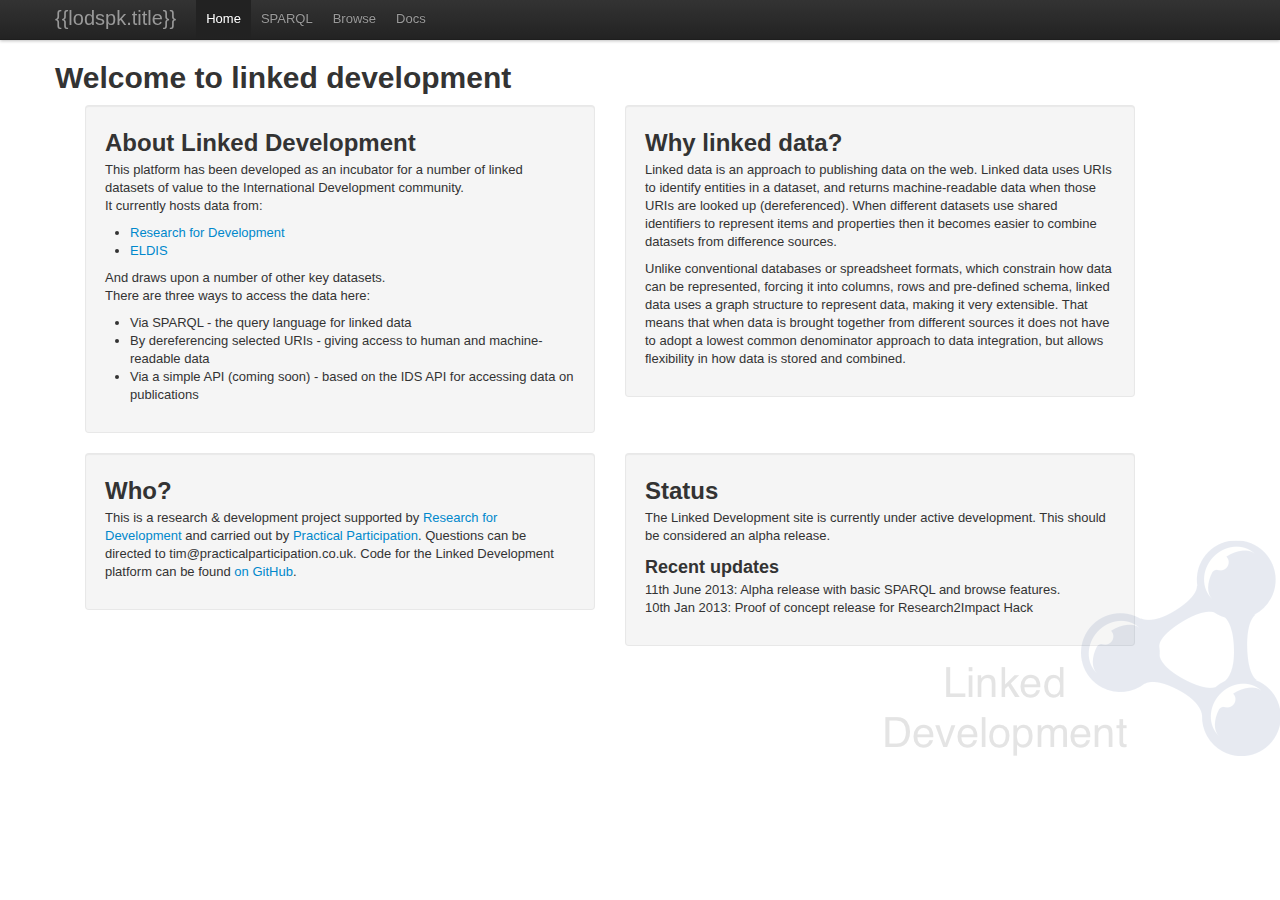
<file: static/index.html>
<!DOCTYPE html>
<html lang="en">
  <head>
    <meta charset="utf-8">
    <title>Linked Development</title>
    <meta name="viewport" content="width=device-width, initial-scale=1.0">
    <meta name="description" content="">
    <meta name="author" content="">
    <link href="css/bootstrap.min.css" rel="stylesheet" type="text/css" media="screen" />
    <style>
      body {
        padding-top: 60px; /* 60px to make the container go all the way to the bottom of the topbar */
      }
      .wait{
        background-image:url('img/wait.gif');
        background-repeat:no-repeat;
        padding-right:20px;
        background-position: right;
      }
    </style>
    <link href="css/bootstrap-responsive.min.css" rel="stylesheet" type="text/css" media="screen" />
    <script type="text/javascript" src="js/jquery.js"></script>
    <script type="text/javascript" src="js/bootstrap.min.js"></script>
    <script type="text/javascript" src="js/bootstrap-typeahead.js"></script>
    <script type="text/javascript">
    $(document).ready(function(){
        $('.typeahead').typeahead({
            source: function (typeahead, query) {
              $('.typeahead').addClass('wait');[]
              return $.get('search/'+encodeURIComponent(query), { }, function (data) {
                  $('.typeahead').removeClass('wait');[]
                  return typeahead.process(data);
              }, 'json');
            },
            onselect: function (obj) {
              $('.typeahead').attr('disabled', true);
              window.location = obj.uri;
            }
        });
    });
    </script>
  </head>
  <body>
 <div class="navbar navbar-fixed-top">
      <div class="navbar-inner">
        <div class="container">
          <a class="btn btn-navbar" data-toggle="collapse" data-target=".nav-collapse">
            <span class="icon-bar"></span>
            <span class="icon-bar"></span>
            <span class="icon-bar"></span>
          </a>
          <a class="brand" href="#">{{lodspk.title}}</a>
             <div class="nav-collapse">
               <ul class="nav">
                 <li class="active"><a href="/">Home</a></li>
                 <li><a href="/snorql/">SPARQL</a></li>
                 <li><a href="/browse.html">Browse</a></li>
                <li><a href="/about.html">Docs</a></li>
               </ul>
             </div><!--/.nav-collapse -->
        </div>
      </div>
    </div>

    <div class="container">
      <img src="img/linked_development_logotype.png" style="opacity: 0.1; position: absolute; right:0px; top:60%"/>
      <h1>Welcome to linked development</h1>
      <p></p>
      <div class="span5 well">
      <h2>About Linked Development</h2>
      This platform has been developed as an incubator for a number of linked datasets of value to the International Development community.
      <p>
      It currently hosts data from:
      <ul>
       <li><a href="http://r4d.dfid.gov.uk" target="_blank">Research for Development</a></li>
       <li><a href="http://www.eldis.org" target="_blank">ELDIS</a></li>
      </ul>
      And draws upon a number of other key datasets.
      <p>
      There are three ways to access the data here:
      <ul>
          <li>Via SPARQL - the query language for linked data</li>
          <li>By dereferencing selected URIs - giving access to human and machine-readable data</li>
          <li>Via a simple API (coming soon) - based on the IDS API for accessing data on publications</li>
     </ul>
      </div>
      
      <div class="span5 well">
        <h2>Why linked data?</h2>
        <p>
        Linked data is an approach to publishing data on the web. Linked data uses URIs to identify entities in a dataset, and returns machine-readable data when those URIs are looked up (dereferenced). When different datasets use shared identifiers to represent items and properties then it becomes easier to combine datasets from difference sources. 
        </p><p>
        Unlike conventional databases or spreadsheet formats, which constrain how data can be represented, forcing it into columns, rows and pre-defined schema, linked data uses a graph structure to represent data, making it very extensible. That means that when data is brought together from different sources it does not have to adopt a lowest common denominator approach to data integration, but allows flexibility in how data is stored and combined. 
        </p>
     </div>

     <br clear="all"/>     
     <div class="span5 well">
       <h2>Who?</h2>
       <p>
           This is a research &amp; development project supported by <a href="http://r4d.dfid.gov.uk" target="_blank">Research for Development</a> and carried out by <a href="http://www.practicalparticipation.co.uk">Practical Participation</a>. 
           Questions can be directed to tim@practicalparticipation.co.uk. Code for the Linked Development platform can be found <a href="https://github.com/neontribe/Linked_Development/">on GitHub</a>.
       </p>
     </div>
     
     <div class="span5 well">
         <h2>Status</h2>
         <p>
         The Linked Development site is currently under active development. This should be considered an alpha release.
         </p>
         <h3>Recent updates</h3>
         <p>
            11th June 2013: Alpha release with basic SPARQL and browse features. <br/>
            10th Jan 2013: Proof of concept release for Research2Impact Hack<br/>
         </p>
     </div>
        
        
    </div>
  </body>
</html>
</file>
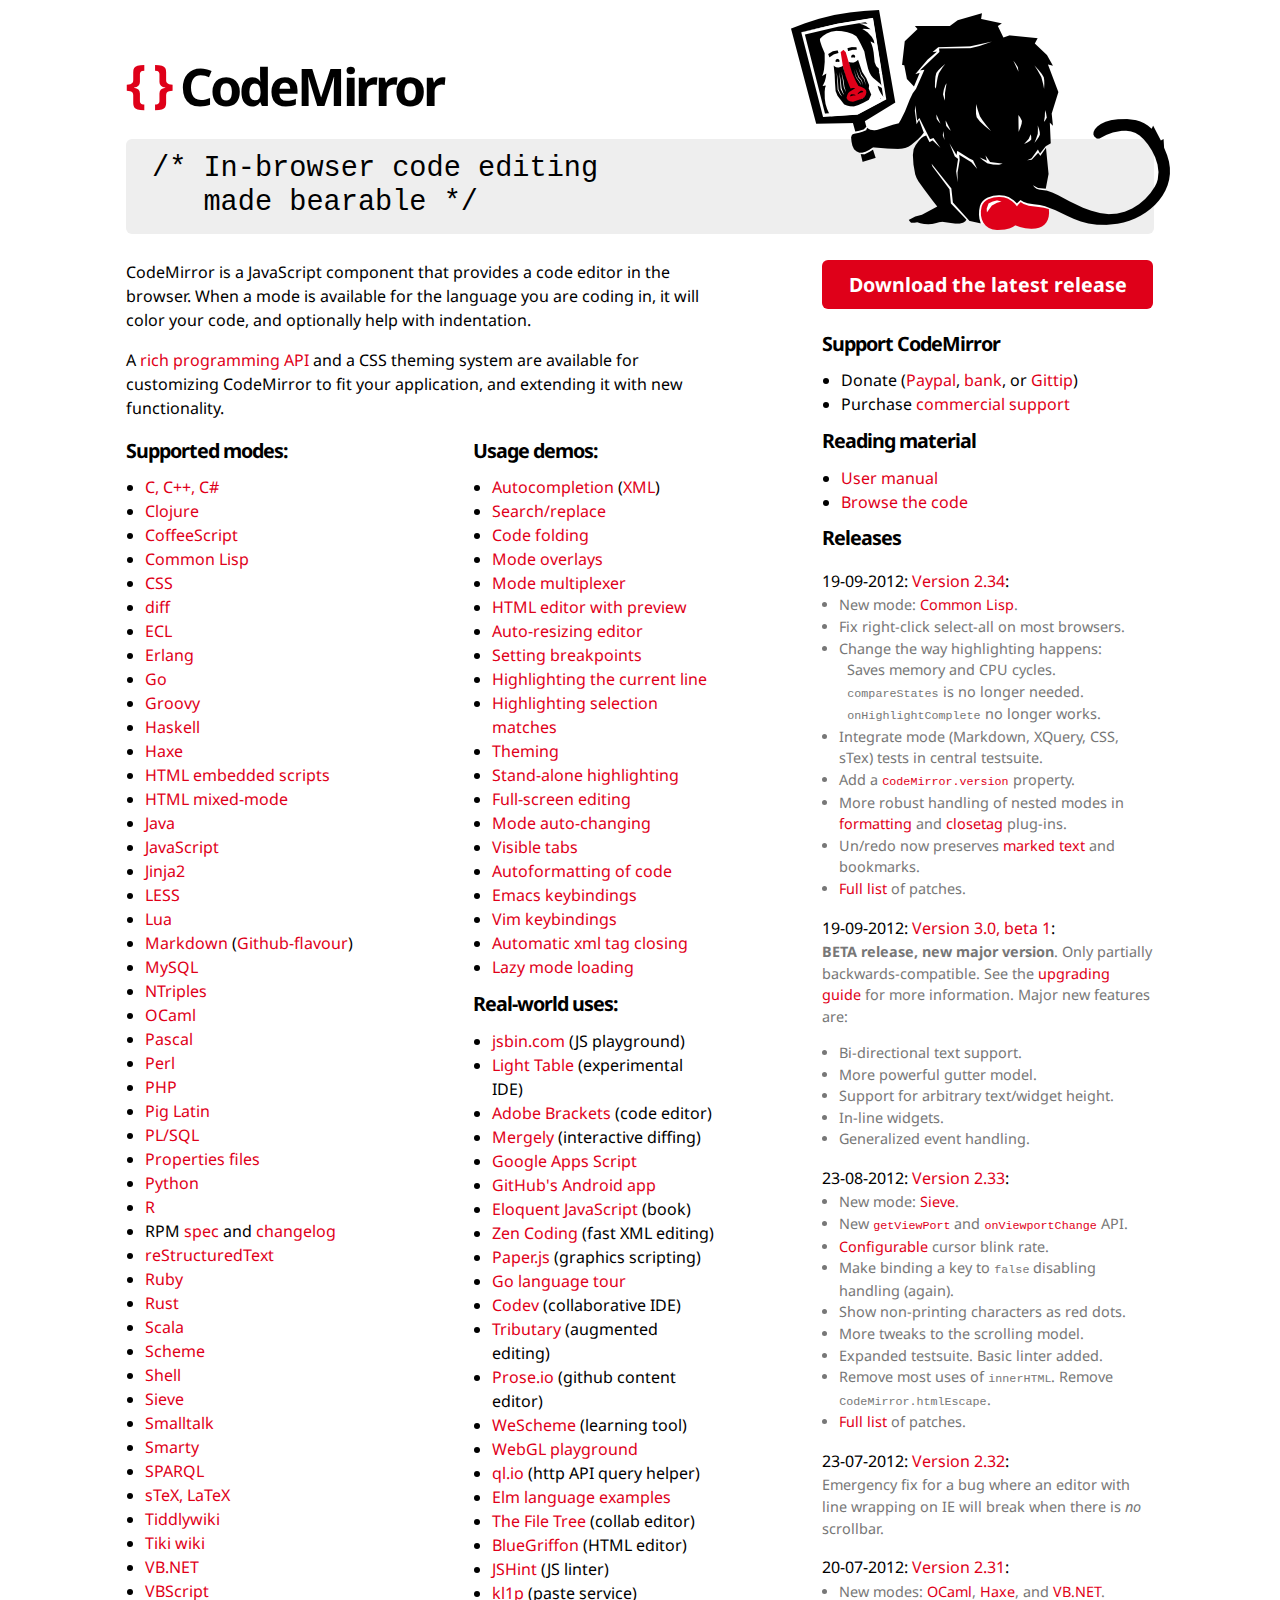
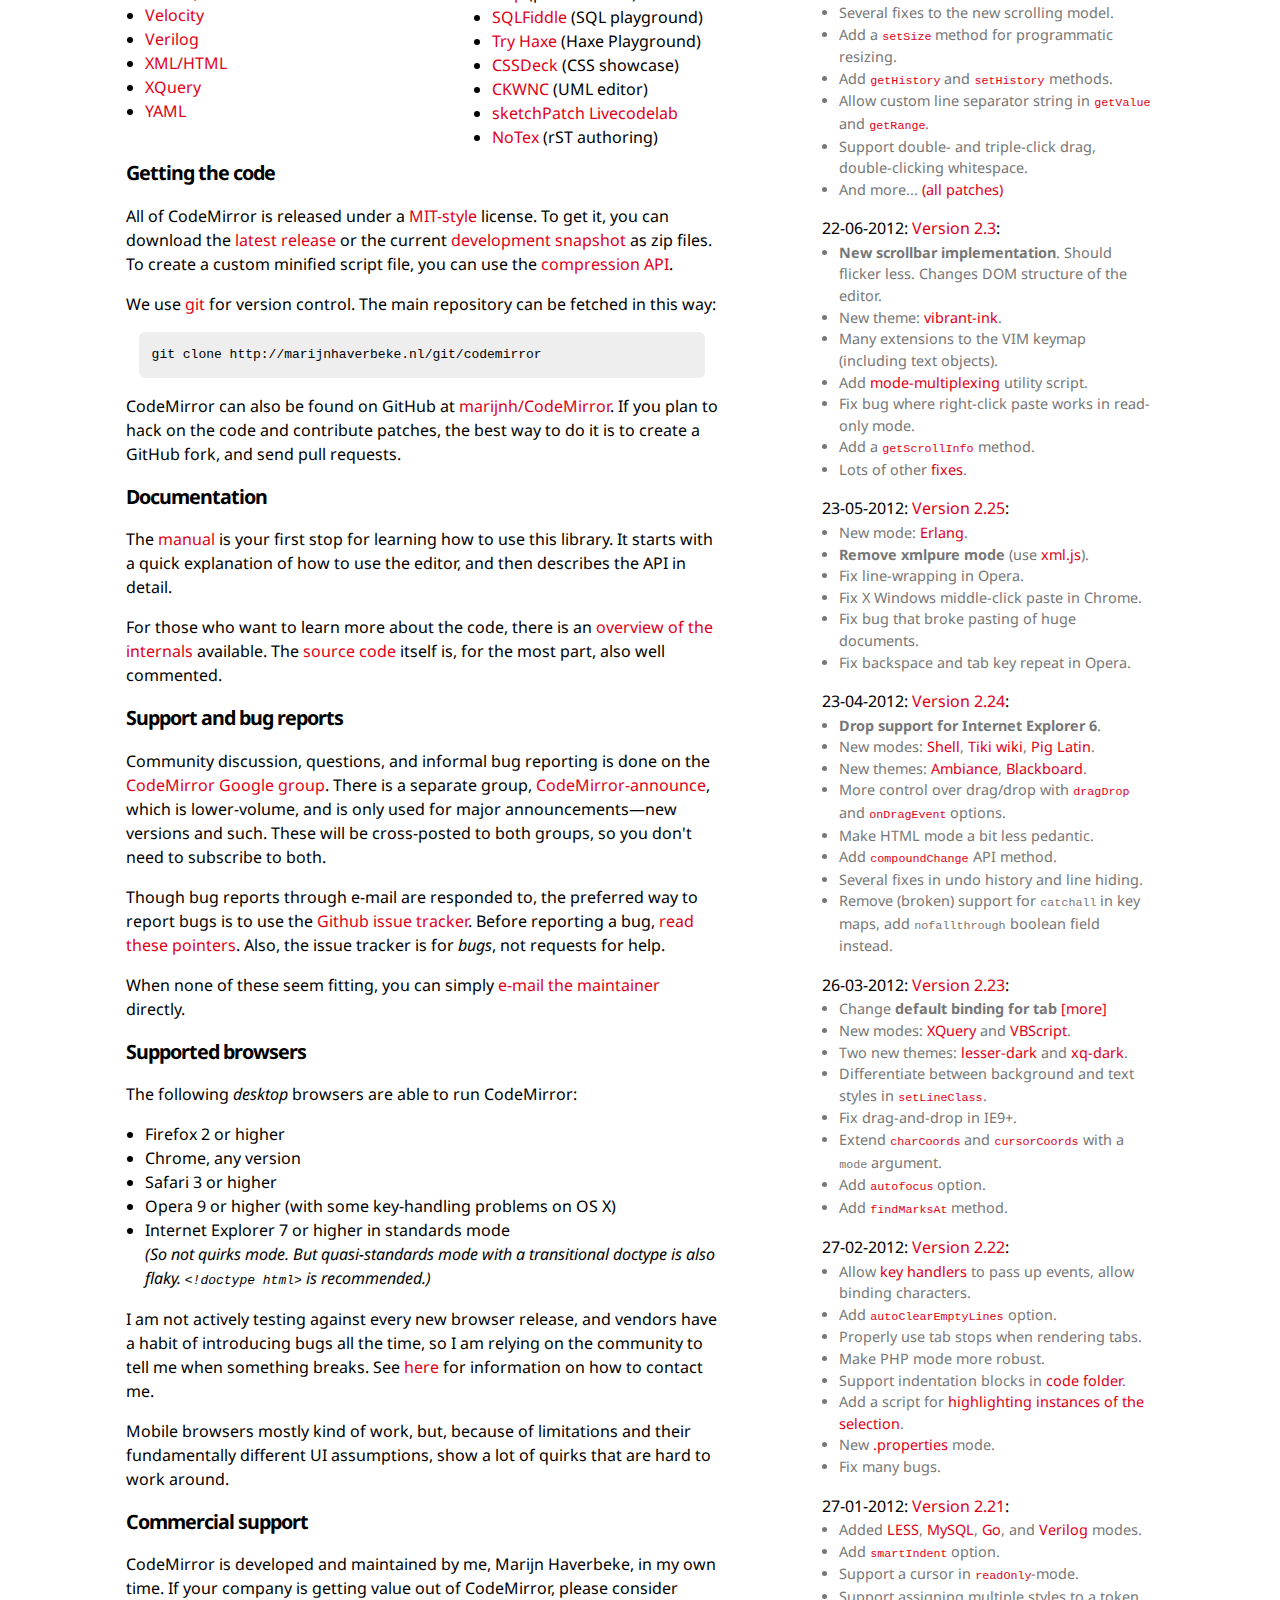
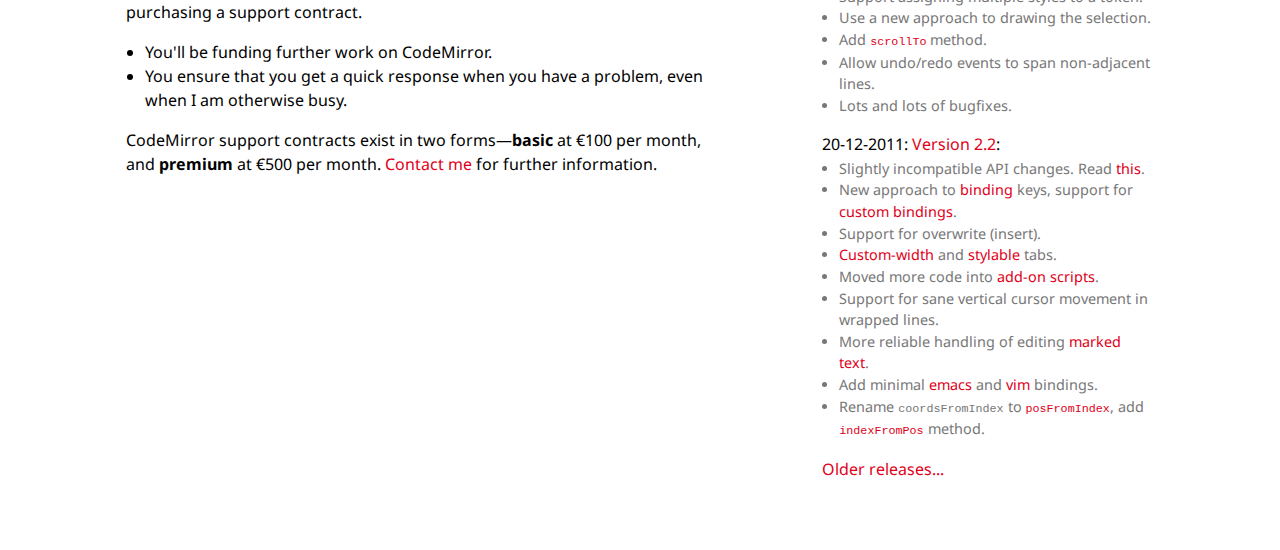
<file: static/admin/codemirror/index.html>
<!doctype html>
<html>
  <head>
    <meta charset="utf-8"/>
    <title>CodeMirror</title>
    <link rel="stylesheet" type="text/css" href="http://fonts.googleapis.com/css?family=Droid+Sans|Droid+Sans:bold"/>
    <link rel="stylesheet" type="text/css" href="doc/docs.css"/>
    <link rel="alternate" href="http://twitter.com/statuses/user_timeline/242283288.rss" type="application/rss+xml"/>
  </head>
  <body>

<h1><span class="logo-braces">{ }</span> <a href="http://codemirror.net/">CodeMirror</a></h1>

<div class="grey">
<img src="doc/baboon.png" class="logo" alt="logo"/>
<pre>
/* In-browser code editing
   made bearable */
</pre>
</div>

<div class="clear"><div class="left blk">

  <p style="margin-top: 0">CodeMirror is a JavaScript component that
  provides a code editor in the browser. When a mode is available for
  the language you are coding in, it will color your code, and
  optionally help with indentation.</p>

  <p>A <a href="doc/manual.html">rich programming API</a> and a CSS
  theming system are available for customizing CodeMirror to fit your
  application, and extending it with new functionality.</p>

  <div class="clear"><div class="left1 blk">

    <h2 style="margin-top: 0">Supported modes:</h2>

    <ul>
      <li><a href="mode/clike/index.html">C, C++, C#</a></li>
      <li><a href="mode/clojure/index.html">Clojure</a></li>
      <li><a href="mode/coffeescript/index.html">CoffeeScript</a></li>
      <li><a href="mode/commonlisp/index.html">Common Lisp</a></li>
      <li><a href="mode/css/index.html">CSS</a></li>
      <li><a href="mode/diff/index.html">diff</a></li>
      <li><a href="mode/ecl/index.html">ECL</a></li>
      <li><a href="mode/erlang/index.html">Erlang</a></li>
      <li><a href="mode/go/index.html">Go</a></li>
      <li><a href="mode/groovy/index.html">Groovy</a></li>
      <li><a href="mode/haskell/index.html">Haskell</a></li>
      <li><a href="mode/haxe/index.html">Haxe</a></li>
      <li><a href="mode/htmlembedded/index.html">HTML embedded scripts</a></li>
      <li><a href="mode/htmlmixed/index.html">HTML mixed-mode</a></li>
      <li><a href="mode/clike/index.html">Java</a></li>
      <li><a href="mode/javascript/index.html">JavaScript</a></li>
      <li><a href="mode/jinja2/index.html">Jinja2</a></li>
      <li><a href="mode/less/index.html">LESS</a></li>
      <li><a href="mode/lua/index.html">Lua</a></li>
      <li><a href="mode/markdown/index.html">Markdown</a> (<a href="mode/gfm/index.html">Github-flavour</a>)</li>
      <li><a href="mode/mysql/index.html">MySQL</a></li>
      <li><a href="mode/ntriples/index.html">NTriples</a></li>
      <li><a href="mode/ocaml/index.html">OCaml</a></li>
      <li><a href="mode/pascal/index.html">Pascal</a></li>
      <li><a href="mode/perl/index.html">Perl</a></li>
      <li><a href="mode/php/index.html">PHP</a></li>
      <li><a href="mode/pig/index.html">Pig Latin</a></li>
      <li><a href="mode/plsql/index.html">PL/SQL</a></li>
      <li><a href="mode/properties/index.html">Properties files</a></li>
      <li><a href="mode/python/index.html">Python</a></li>
      <li><a href="mode/r/index.html">R</a></li>
      <li>RPM <a href="mode/rpm/spec/index.html">spec</a> and <a href="mode/rpm/changes/index.html">changelog</a></li>
      <li><a href="mode/rst/index.html">reStructuredText</a></li>
      <li><a href="mode/ruby/index.html">Ruby</a></li>
      <li><a href="mode/rust/index.html">Rust</a></li>
      <li><a href="mode/clike/scala.html">Scala</a></li>
      <li><a href="mode/scheme/index.html">Scheme</a></li>
      <li><a href="mode/shell/index.html">Shell</a></li>
      <li><a href="mode/sieve/index.html">Sieve</a></li>
      <li><a href="mode/smalltalk/index.html">Smalltalk</a></li>
      <li><a href="mode/smarty/index.html">Smarty</a></li>
      <li><a href="mode/sparql/index.html">SPARQL</a></li>
      <li><a href="mode/stex/index.html">sTeX, LaTeX</a></li>
      <li><a href="mode/tiddlywiki/index.html">Tiddlywiki</a></li>
      <li><a href="mode/tiki/index.html">Tiki wiki</a></li>
      <li><a href="mode/vb/index.html">VB.NET</a></li>
      <li><a href="mode/vbscript/index.html">VBScript</a></li>
      <li><a href="mode/velocity/index.html">Velocity</a></li>
      <li><a href="mode/verilog/index.html">Verilog</a></li>
      <li><a href="mode/xml/index.html">XML/HTML</a></li>
      <li><a href="mode/xquery/index.html">XQuery</a></li>
      <li><a href="mode/yaml/index.html">YAML</a></li>
    </ul>

  </div><div class="left2 blk">

    <h2 style="margin-top: 0">Usage demos:</h2>

    <ul>
      <li><a href="demo/complete.html">Autocompletion</a> (<a href="demo/xmlcomplete.html">XML</a>)</li>
      <li><a href="demo/search.html">Search/replace</a></li>
      <li><a href="demo/folding.html">Code folding</a></li>
      <li><a href="demo/mustache.html">Mode overlays</a></li>
      <li><a href="demo/multiplex.html">Mode multiplexer</a></li>
      <li><a href="demo/preview.html">HTML editor with preview</a></li>
      <li><a href="demo/resize.html">Auto-resizing editor</a></li>
      <li><a href="demo/marker.html">Setting breakpoints</a></li>
      <li><a href="demo/activeline.html">Highlighting the current line</a></li>
      <li><a href="demo/matchhighlighter.html">Highlighting selection matches</a></li>
      <li><a href="demo/theme.html">Theming</a></li>
      <li><a href="demo/runmode.html">Stand-alone highlighting</a></li>
      <li><a href="demo/fullscreen.html">Full-screen editing</a></li>
      <li><a href="demo/changemode.html">Mode auto-changing</a></li>
      <li><a href="demo/visibletabs.html">Visible tabs</a></li>
      <li><a href="demo/formatting.html">Autoformatting of code</a></li>
      <li><a href="demo/emacs.html">Emacs keybindings</a></li>
      <li><a href="demo/vim.html">Vim keybindings</a></li>
      <li><a href="demo/closetag.html">Automatic xml tag closing</a></li>
      <li><a href="demo/loadmode.html">Lazy mode loading</a></li>
    </ul>

    <h2>Real-world uses:</h2>

    <ul>
      <li><a href="http://jsbin.com">jsbin.com</a> (JS playground)</li>
      <li><a href="http://www.chris-granger.com/2012/04/12/light-table---a-new-ide-concept/">Light Table</a> (experimental IDE)</li>
      <li><a href="http://brackets.io">Adobe Brackets</a> (code editor)</li>
      <li><a href="http://www.mergely.com/">Mergely</a> (interactive diffing)</li>
      <li><a href="https://script.google.com/">Google Apps Script</a></li>
      <li><a href="https://github.com/github/android">GitHub's Android app</a></li>
      <li><a href="http://eloquentjavascript.net/chapter1.html">Eloquent JavaScript</a> (book)</li>
      <li><a href="http://media.chikuyonok.ru/codemirror2/">Zen Coding</a> (fast XML editing)</li>
      <li><a href="http://paperjs.org/">Paper.js</a> (graphics scripting)</li>
      <li><a href="http://tour.golang.org">Go language tour</a></li>
      <li><a href="http://codev.it/">Codev</a> (collaborative IDE)</li>
      <li><a href="http://enjalot.com/tributary/2636296/sinwaves.js">Tributary</a> (augmented editing)</li>
      <li><a href="http://prose.io/">Prose.io</a> (github content editor)</li>
      <li><a href="http://www.wescheme.org/">WeScheme</a> (learning tool)</li>
      <li><a href="http://webglplayground.net/">WebGL playground</a></li>
      <li><a href="http://ql.io/">ql.io</a> (http API query helper)</li>
      <li><a href="http://elm-lang.org/Examples.elm">Elm language examples</a></li>
      <li><a href="https://thefiletree.com">The File Tree</a> (collab editor)</li>
      <li><a href="http://bluegriffon.org/">BlueGriffon</a> (HTML editor)</li>
      <li><a href="http://www.jshint.com/">JSHint</a> (JS linter)</li>
      <li><a href="http://kl1p.com/cmtest/1">kl1p</a> (paste service)</li>
      <li><a href="http://sqlfiddle.com">SQLFiddle</a> (SQL playground)</li>
      <li><a href="http://try.haxe.org">Try Haxe</a> (Haxe Playground) </li>
      <li><a href="http://cssdeck.com/">CSSDeck</a> (CSS showcase)</li>
      <li><a href="http://www.ckwnc.com/">CKWNC</a> (UML editor)</li>
      <li><a href="http://www.sketchpatch.net/labs/livecodelabIntro.html">sketchPatch Livecodelab</a></li>
      <li><a href="https://notex.ch">NoTex</a> (rST authoring)</li>
    </ul>

  </div></div>

  <h2 id="code">Getting the code</h2>

  <p>All of CodeMirror is released under a <a
  href="LICENSE">MIT-style</a> license. To get it, you can download
  the <a href="http://codemirror.net/codemirror.zip">latest
  release</a> or the current <a
  href="http://codemirror.net/codemirror-latest.zip">development
  snapshot</a> as zip files. To create a custom minified script file,
  you can use the <a href="doc/compress.html">compression API</a>.</p>

  <p>We use <a href="http://git-scm.com/">git</a> for version control.
  The main repository can be fetched in this way:</p>

  <pre class="code">git clone http://marijnhaverbeke.nl/git/codemirror</pre>

  <p>CodeMirror can also be found on GitHub at <a
  href="http://github.com/marijnh/CodeMirror">marijnh/CodeMirror</a>.
  If you plan to hack on the code and contribute patches, the best way
  to do it is to create a GitHub fork, and send pull requests.</p>

  <h2 id="documention">Documentation</h2>

  <p>The <a href="doc/manual.html">manual</a> is your first stop for
  learning how to use this library. It starts with a quick explanation
  of how to use the editor, and then describes the API in detail.</p>

  <p>For those who want to learn more about the code, there is
  an <a href="doc/internals.html">overview of the internals</a> available.
  The <a href="http://github.com/marijnh/CodeMirror">source code</a>
  itself is, for the most part, also well commented.</p>

  <h2 id="support">Support and bug reports</h2>

  <p>Community discussion, questions, and informal bug reporting is
  done on
  the <a href="http://groups.google.com/group/codemirror">CodeMirror
  Google group</a>. There is a separate
  group, <a href="http://groups.google.com/group/codemirror-announce">CodeMirror-announce</a>,
  which is lower-volume, and is only used for major announcements—new
  versions and such. These will be cross-posted to both groups, so you
  don't need to subscribe to both.</p>

  <p>Though bug reports through e-mail are responded to, the preferred
  way to report bugs is to use
  the <a href="http://github.com/marijnh/CodeMirror/issues">Github
  issue tracker</a>. Before reporting a
  bug, <a href="doc/reporting.html">read these pointers</a>. Also,
  the issue tracker is for <em>bugs</em>, not requests for help.</p>

  <p>When none of these seem fitting, you can
  simply <a href="mailto:marijnh@gmail.com">e-mail the maintainer</a>
  directly.</p>

  <h2 id="supported">Supported browsers</h2>

  <p>The following <em>desktop</em> browsers are able to run CodeMirror:</p>

  <ul>
    <li>Firefox 2 or higher</li>
    <li>Chrome, any version</li>
    <li>Safari 3 or higher</li>
    <li>Opera 9 or higher (with some key-handling problems on OS X)</li>
    <li>Internet Explorer 7 or higher in standards mode<br>
      <em>(So not quirks mode. But quasi-standards mode with a
      transitional doctype is also flaky. <code>&lt;!doctype
      html></code> is recommended.)</em></li>
  </ul>

  <p>I am not actively testing against every new browser release, and
  vendors have a habit of introducing bugs all the time, so I am
  relying on the community to tell me when something breaks.
  See <a href="#support">here</a> for information on how to contact
  me.</p>

  <p>Mobile browsers mostly kind of work, but, because of limitations
  and their fundamentally different UI assumptions, show a lot of
  quirks that are hard to work around.</p>

  <h2 id="commercial">Commercial support</h2>

  <p>CodeMirror is developed and maintained by me, Marijn Haverbeke,
  in my own time. If your company is getting value out of CodeMirror,
  please consider purchasing a support contract.</p>

  <ul>
    <li>You'll be funding further work on CodeMirror.</li>
    <li>You ensure that you get a quick response when you have a
    problem, even when I am otherwise busy.</li>
  </ul>

  <p>CodeMirror support contracts exist in two
  forms—<strong>basic</strong> at €100 per month,
  and <strong>premium</strong> at €500 per
  month. <a href="mailto:marijnh@gmail.com">Contact me</a> for further
  information.</p>

</div>

<div class="right blk">

  <a href="http://codemirror.net/codemirror.zip" class="download">Download the latest release</a>

  <h2>Support CodeMirror</h2>

  <ul>
    <li>Donate
    (<span onclick="document.getElementById('paypal').submit();"
    class="quasilink">Paypal</span>,
    <span onclick="document.getElementById('bankinfo').style.display = 'block';"
           class="quasilink">bank</span>, or
    <a href="https://www.gittip.com/marijnh">Gittip</a>)</li>
    <li>Purchase <a href="#commercial">commercial support</a></li>
  </ul>

  <p id="bankinfo" style="display: none;">
    Bank: <i>Rabobank</i><br/>
    Country: <i>Netherlands</i><br/>
    SWIFT: <i>RABONL2U</i><br/>
    Account: <i>147850770</i><br/>
    Name: <i>Marijn Haverbeke</i><br/>
    IBAN: <i>NL26 RABO 0147 8507 70</i>
  </p>

  <h2>Reading material</h2>

  <ul>
    <li><a href="doc/manual.html">User manual</a></li>
    <li><a href="http://github.com/marijnh/CodeMirror">Browse the code</a></li>
  </ul>

  <h2 id=releases>Releases</h2>

  <p class="rel">19-09-2012: <a href="http://codemirror.net/codemirror-2.34.zip">Version 2.34</a>:</p>

  <ul class="rel-note">
    <li>New mode: <a href="mode/commonlisp/index.html">Common Lisp</a>.</li>
    <li>Fix right-click select-all on most browsers.</li>
    <li>Change the way highlighting happens:<br>&nbsp; Saves memory and CPU cycles.<br>&nbsp; <code>compareStates</code> is no longer needed.<br>&nbsp; <code>onHighlightComplete</code> no longer works.</li>
    <li>Integrate mode (Markdown, XQuery, CSS, sTex) tests in central testsuite.</li>
    <li>Add a <a href="doc/manual.html#version"><code>CodeMirror.version</code></a> property.</li>
    <li>More robust handling of nested modes in <a href="demo/formatting.html">formatting</a> and <a href="demo/closetag.html">closetag</a> plug-ins.</li>
    <li>Un/redo now preserves <a href="doc/manual.html#markText">marked text</a> and bookmarks.</li>
    <li><a href="https://github.com/marijnh/CodeMirror/compare/v2.33...v2.34">Full list</a> of patches.</li>
  </ul>

  <p class="rel">19-09-2012: <a href="http://codemirror.net/codemirror-3.0beta1.zip">Version 3.0, beta 1</a>:</p>

  <p class="rel-note"><strong>BETA release, new major version</strong>. Only partially
  backwards-compatible. See
  the <a href="http://codemirror.net/3/doc/upgrade_v3.html">upgrading
  guide</a> for more information. Major new features are:</p>

  <ul class="rel-note">
    <li>Bi-directional text support.</li>
    <li>More powerful gutter model.</li>
    <li>Support for arbitrary text/widget height.</li>
    <li>In-line widgets.</li>
    <li>Generalized event handling.</li>
  </ul>

  <p class="rel">23-08-2012: <a href="http://codemirror.net/codemirror-2.33.zip">Version 2.33</a>:</p>

  <ul class="rel-note">
    <li>New mode: <a href="mode/sieve/index.html">Sieve</a>.</li>
    <li>New <a href="doc/manual.html#getViewport"><code>getViewPort</code></a> and <a href="doc/manual.html#option_onViewportChange"><code>onViewportChange</code></a> API.</li>
    <li><a href="doc/manual.html#option_cursorBlinkRate">Configurable</a> cursor blink rate.</li>
    <li>Make binding a key to <code>false</code> disabling handling (again).</li>
    <li>Show non-printing characters as red dots.</li>
    <li>More tweaks to the scrolling model.</li>
    <li>Expanded testsuite. Basic linter added.</li>
    <li>Remove most uses of <code>innerHTML</code>. Remove <code>CodeMirror.htmlEscape</code>.</li>
    <li><a href="https://github.com/marijnh/CodeMirror/compare/v2.32...v2.33">Full list</a> of patches.</li>
  </ul>

  <p class="rel">23-07-2012: <a href="http://codemirror.net/codemirror-2.32.zip">Version 2.32</a>:</p>

  <p class="rel-note">Emergency fix for a bug where an editor with
  line wrapping on IE will break when there is <em>no</em>
  scrollbar.</p>

  <p class="rel">20-07-2012: <a href="http://codemirror.net/codemirror-2.31.zip">Version 2.31</a>:</p>

  <ul class="rel-note">
    <li>New modes: <a href="mode/ocaml/index.html">OCaml</a>, <a href="mode/haxe/index.html">Haxe</a>, and <a href="mode/vb/index.html">VB.NET</a>.</li>
    <li>Several fixes to the new scrolling model.</li>
    <li>Add a <a href="doc/manual.html#setSize"><code>setSize</code></a> method for programmatic resizing.</li>
    <li>Add <a href="doc/manual.html#getHistory"><code>getHistory</code></a> and <a href="doc/manual.html#setHistory"><code>setHistory</code></a> methods.</li>
    <li>Allow custom line separator string in <a href="doc/manual.html#getValue"><code>getValue</code></a> and <a href="doc/manual.html#getRange"><code>getRange</code></a>.</li>
    <li>Support double- and triple-click drag, double-clicking whitespace.</li>
    <li>And more... <a href="https://github.com/marijnh/CodeMirror/compare/v2.3...v2.31">(all patches)</a></li>
  </ul>

  <p class="rel">22-06-2012: <a href="http://codemirror.net/codemirror-2.3.zip">Version 2.3</a>:</p>

  <ul class="rel-note">
    <li><strong>New scrollbar implementation</strong>. Should flicker less. Changes DOM structure of the editor.</li>
    <li>New theme: <a href="demo/theme.html?vibrant-ink">vibrant-ink</a>.</li>
    <li>Many extensions to the VIM keymap (including text objects).</li>
    <li>Add <a href="demo/multiplex.html">mode-multiplexing</a> utility script.</li>
    <li>Fix bug where right-click paste works in read-only mode.</li>
    <li>Add a <a href="doc/manual.html#getScrollInfo"><code>getScrollInfo</code></a> method.</li>
    <li>Lots of other <a href="https://github.com/marijnh/CodeMirror/compare/v2.25...v2.3">fixes</a>.</li>
  </ul>

  <p class="rel">23-05-2012: <a href="http://codemirror.net/codemirror-2.25.zip">Version 2.25</a>:</p>

  <ul class="rel-note">
    <li>New mode: <a href="mode/erlang/index.html">Erlang</a>.</li>
    <li><strong>Remove xmlpure mode</strong> (use <a href="mode/xml/index.html">xml.js</a>).</li>
    <li>Fix line-wrapping in Opera.</li>
    <li>Fix X Windows middle-click paste in Chrome.</li>
    <li>Fix bug that broke pasting of huge documents.</li>
    <li>Fix backspace and tab key repeat in Opera.</li>
  </ul>

  <p class="rel">23-04-2012: <a href="http://codemirror.net/codemirror-2.24.zip">Version 2.24</a>:</p>

  <ul class="rel-note">
    <li><strong>Drop support for Internet Explorer 6</strong>.</li>
    <li>New
    modes: <a href="mode/shell/index.html">Shell</a>, <a href="mode/tiki/index.html">Tiki
    wiki</a>, <a href="mode/pig/index.html">Pig Latin</a>.</li>
    <li>New themes: <a href="demo/theme.html?ambiance">Ambiance</a>, <a href="demo/theme.html?blackboard">Blackboard</a>.</li>
    <li>More control over drag/drop
    with <a href="doc/manual.html#option_dragDrop"><code>dragDrop</code></a>
    and <a href="doc/manual.html#option_onDragEvent"><code>onDragEvent</code></a>
    options.</li>
    <li>Make HTML mode a bit less pedantic.</li>
    <li>Add <a href="doc/manual.html#compoundChange"><code>compoundChange</code></a> API method.</li>
    <li>Several fixes in undo history and line hiding.</li>
    <li>Remove (broken) support for <code>catchall</code> in key maps,
    add <code>nofallthrough</code> boolean field instead.</li>
  </ul>

  <p class="rel">26-03-2012: <a href="http://codemirror.net/codemirror-2.23.zip">Version 2.23</a>:</p>

  <ul class="rel-note">
    <li>Change <strong>default binding for tab</strong> <a href="javascript:void(document.getElementById('tabbinding').style.display='')">[more]</a>
      <div style="display: none" id=tabbinding>
        Starting in 2.23, these bindings are default:
        <ul><li>Tab: Insert tab character</li>
          <li>Shift-tab: Reset line indentation to default</li>
          <li>Ctrl/Cmd-[: Reduce line indentation (old tab behaviour)</li>
          <li>Ctrl/Cmd-]: Increase line indentation (old shift-tab behaviour)</li>
        </ul>
      </div>
    </li>
    <li>New modes: <a href="mode/xquery/index.html">XQuery</a> and <a href="mode/vbscript/index.html">VBScript</a>.</li>
    <li>Two new themes: <a href="mode/less/index.html">lesser-dark</a> and <a href="mode/xquery/index.html">xq-dark</a>.</li>
    <li>Differentiate between background and text styles in <a href="doc/manual.html#setLineClass"><code>setLineClass</code></a>.</li>
    <li>Fix drag-and-drop in IE9+.</li>
    <li>Extend <a href="doc/manual.html#charCoords"><code>charCoords</code></a>
    and <a href="doc/manual.html#cursorCoords"><code>cursorCoords</code></a> with a <code>mode</code> argument.</li>
    <li>Add <a href="doc/manual.html#option_autofocus"><code>autofocus</code></a> option.</li>
    <li>Add <a href="doc/manual.html#findMarksAt"><code>findMarksAt</code></a> method.</li>
  </ul>

  <p class="rel">27-02-2012: <a href="http://codemirror.net/codemirror-2.22.zip">Version 2.22</a>:</p>

  <ul class="rel-note">
    <li>Allow <a href="doc/manual.html#keymaps">key handlers</a> to pass up events, allow binding characters.</li>
    <li>Add <a href="doc/manual.html#option_autoClearEmptyLines"><code>autoClearEmptyLines</code></a> option.</li>
    <li>Properly use tab stops when rendering tabs.</li>
    <li>Make PHP mode more robust.</li>
    <li>Support indentation blocks in <a href="doc/manual.html#util_foldcode">code folder</a>.</li>
    <li>Add a script for <a href="doc/manual.html#util_match-highlighter">highlighting instances of the selection</a>.</li>
    <li>New <a href="mode/properties/index.html">.properties</a> mode.</li>
    <li>Fix many bugs.</li>
  </ul>

  <p class="rel">27-01-2012: <a href="http://codemirror.net/codemirror-2.21.zip">Version 2.21</a>:</p>

  <ul class="rel-note">
    <li>Added <a href="mode/less/index.html">LESS</a>, <a href="mode/mysql/index.html">MySQL</a>,
    <a href="mode/go/index.html">Go</a>, and <a href="mode/verilog/index.html">Verilog</a> modes.</li>
    <li>Add <a href="doc/manual.html#option_smartIndent"><code>smartIndent</code></a>
    option.</li>
    <li>Support a cursor in <a href="doc/manual.html#option_readOnly"><code>readOnly</code></a>-mode.</li>
    <li>Support assigning multiple styles to a token.</li>
    <li>Use a new approach to drawing the selection.</li>
    <li>Add <a href="doc/manual.html#scrollTo"><code>scrollTo</code></a> method.</li>
    <li>Allow undo/redo events to span non-adjacent lines.</li>
    <li>Lots and lots of bugfixes.</li>
  </ul>

  <p class="rel">20-12-2011: <a href="http://codemirror.net/codemirror-2.2.zip">Version 2.2</a>:</p>

  <ul class="rel-note">
    <li>Slightly incompatible API changes. Read <a href="doc/upgrade_v2.2.html">this</a>.</li>
    <li>New approach
    to <a href="doc/manual.html#option_extraKeys">binding</a> keys,
    support for <a href="doc/manual.html#option_keyMap">custom
    bindings</a>.</li>
    <li>Support for overwrite (insert).</li>
    <li><a href="doc/manual.html#option_tabSize">Custom-width</a>
    and <a href="demo/visibletabs.html">stylable</a> tabs.</li>
    <li>Moved more code into <a href="doc/manual.html#addons">add-on scripts</a>.</li>
    <li>Support for sane vertical cursor movement in wrapped lines.</li>
    <li>More reliable handling of
    editing <a href="doc/manual.html#markText">marked text</a>.</li>
    <li>Add minimal <a href="demo/emacs.html">emacs</a>
    and <a href="demo/vim.html">vim</a> bindings.</li>
    <li>Rename <code>coordsFromIndex</code>
    to <a href="doc/manual.html#posFromIndex"><code>posFromIndex</code></a>,
    add <a href="doc/manual.html#indexFromPos"><code>indexFromPos</code></a>
    method.</li>
  </ul>

  <p><a href="doc/oldrelease.html">Older releases...</a></p>

</div></div>

<div style="height: 2em">&nbsp;</div>

  <form action="https://www.paypal.com/cgi-bin/webscr" method="post" id="paypal">
    <input type="hidden" name="cmd" value="_s-xclick"/>
    <input type="hidden" name="hosted_button_id" value="3FVHS5FGUY7CC"/>
  </form>

  </body>
</html>
</file>
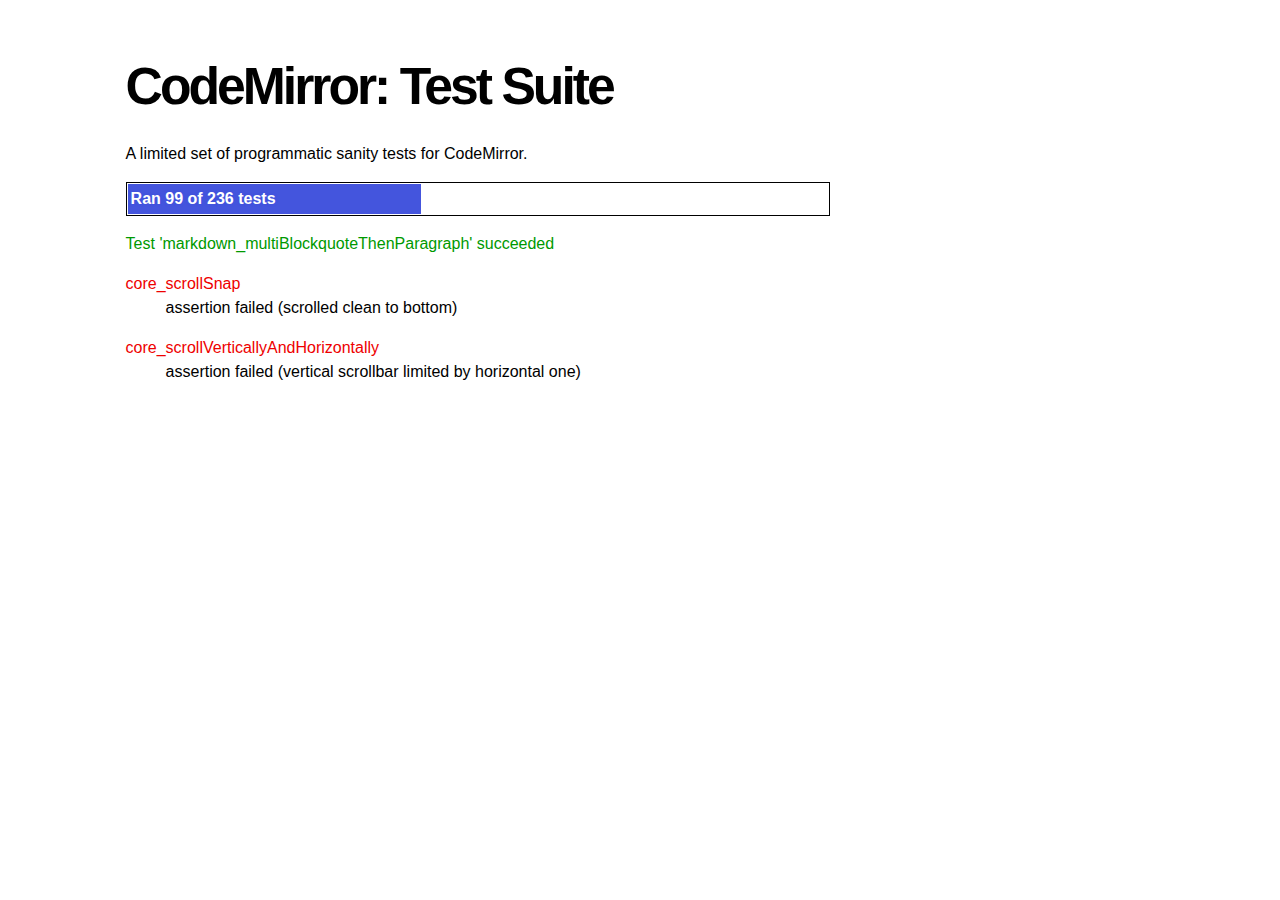
<file: static/admin/codemirror/test/index.html>
<!doctype html>
<html>
  <head>
    <meta charset="utf-8">
    <title>CodeMirror: Test Suite</title>
    <link rel="stylesheet" href="../lib/codemirror.css">
    <link rel="stylesheet" href="../doc/docs.css">
    <link rel="stylesheet" href="mode_test.css">
    <script src="../lib/codemirror.js"></script>
    <script src="../lib/util/overlay.js"></script>
    <script src="../mode/javascript/javascript.js"></script>
    <script src="../mode/xml/xml.js"></script>

    <style type="text/css">
      .ok {color: #090;}
      .fail {color: #e00;}
      .error {color: #c90;}
      .done {font-weight: bold;}
      #progress {
        background: #45d;
        color: white;
        text-shadow: 0 0 1px #45d, 0 0 2px #45d, 0 0 3px #45d;
        font-weight: bold;
        white-space: pre;
      }
    </style>
  </head>
  <body>
    <h1>CodeMirror: Test Suite</h1>

    <p>A limited set of programmatic sanity tests for CodeMirror.</p>

    <div style="border: 1px solid black; padding: 1px; max-width: 700px;">
      <div style="width: 0px;" id=progress><div style="padding: 3px;">Ran <span id="progress_ran">0</span><span id="progress_total"> of 0</span> tests</div></div>
    </div>
    <p id=status>Please enable JavaScript...</p>
    <div id=output></div>

    <div style="visibility: hidden" id=testground></div>

    <script src="driver.js"></script>
    <script src="test.js"></script>
    <script src="mode_test.js"></script>
    <script src="../mode/css/css.js"></script>
    <script src="../mode/css/test.js"></script>
    <script src="../mode/markdown/markdown.js"></script>
    <script src="../mode/markdown/test.js"></script>
    <script src="../mode/gfm/gfm.js"></script>
    <script src="../mode/gfm/test.js"></script>
    <script src="../mode/stex/stex.js"></script>
    <script src="../mode/stex/test.js"></script>
    <script>
      window.onload = function() {
        runHarness();
      };
      CodeMirror.connect(window, 'hashchange', function(){
        runHarness();
      });

      function esc(str) {
        return str.replace(/[<&]/, function(ch) { return ch == "<" ? "&lt;" : "&amp;"; });
      }

      var output = document.getElementById("output"),
          progress = document.getElementById("progress"),
          progressRan = document.getElementById("progress_ran").childNodes[0],
          progressTotal = document.getElementById("progress_total").childNodes[0];
      var count = 0,
          failed = 0,
          bad = "",
          running = false, // Flag that states tests are running
         quit = false, // Flag to quit tests ASAP
         verbose = false; // Adds message for *every* test to output
      
      function runHarness(){
        if (running) {
          quit = true;
          setStatus("Restarting tests...", '', true);
          setTimeout(function(){runHarness();}, 500);
          return;
        }
        if (window.location.hash.substr(1)){
          debug = window.location.hash.substr(1).split(",");
        } else {
          debug = null;
        }
        quit = false;
        running = true;
        setStatus("Loading tests...");
        count = 0;
        failed = 0;
        bad = "";
        verbose = false;
        debugUsed = Array();
        totalTests = tests.length;
        progressTotal.nodeValue = " of " + totalTests;
        progressRan.nodeValue = count;
        output.innerHTML = '';
        document.getElementById("testground").innerHTML = "<form>" +
          "<textarea id=\"code\" name=\"code\"></textarea>" +
          "<input type=submit value=ok name=submit>" +
          "</form>";
        runTests(displayTest);
      }
      
      function setStatus(message, className, force){
        if (quit && !force) return;
        if (!message) throw("must provide message");
        var status = document.getElementById("status").childNodes[0];
        status.nodeValue = message;
        status.parentNode.className = className;
      }
      function addOutput(name, className, code){
        var newOutput = document.createElement("dl");
        var newTitle = document.createElement("dt");
        newTitle.className = className;
        newTitle.appendChild(document.createTextNode(name));
        newOutput.appendChild(newTitle);
        var newMessage = document.createElement("dd");
        newMessage.innerHTML = code;
        newOutput.appendChild(newTitle);
        newOutput.appendChild(newMessage);
        output.appendChild(newOutput);
      }
      function displayTest(type, name, customMessage) {
        var message = "???";
        if (type != "done") ++count;
        progress.style.width = (count * (progress.parentNode.clientWidth - 2) / totalTests) + "px";
        progressTotal.nodeValue = " of " + totalTests +
          (debugUsed.length && type != "done" ? "+" : "");
        progressRan.nodeValue = count;
        if (type == "ok") {
          message = "Test '" + name + "' succeeded";
          if (!verbose) customMessage = false;
        } else if (type == "expected") {
          message = "Test '" + name + "' failed as expected";
          if (!verbose) customMessage = false;
        } else if (type == "error" || type == "fail") {
          ++failed;
          message = "Test '" + name + "' failed";
        } else if (type == "done") {
          if (failed) {
            type += " fail";
            message = failed + " failure" + (failed > 1 ? "s" : "");
          } else if (count < totalTests) {
            failed = totalTests - count;
            type += " fail";
            message = failed + " failure" + (failed > 1 ? "s" : "");
          } else {
            type += " ok";
            message = "All passed";
          }
          if (debug && debug.length) {
            var bogusTests = totalTests - count;
            message += " — " + bogusTests + " nonexistent test" +
              (bogusTests > 1 ? "s" : "") + " requested by location.hash: " +
              "`" + debug.join("`, `") + "`";
          } else {
            progressTotal.nodeValue = '';
          }
          customMessage = true; // Hack to avoid adding to output
        }
        if (verbose && !customMessage)  customMessage = message;
        setStatus(message, type);
        if (customMessage.length > 0) {
          addOutput(name, type, customMessage);
        }
      }
    </script>
  </body>
</html>
</file>
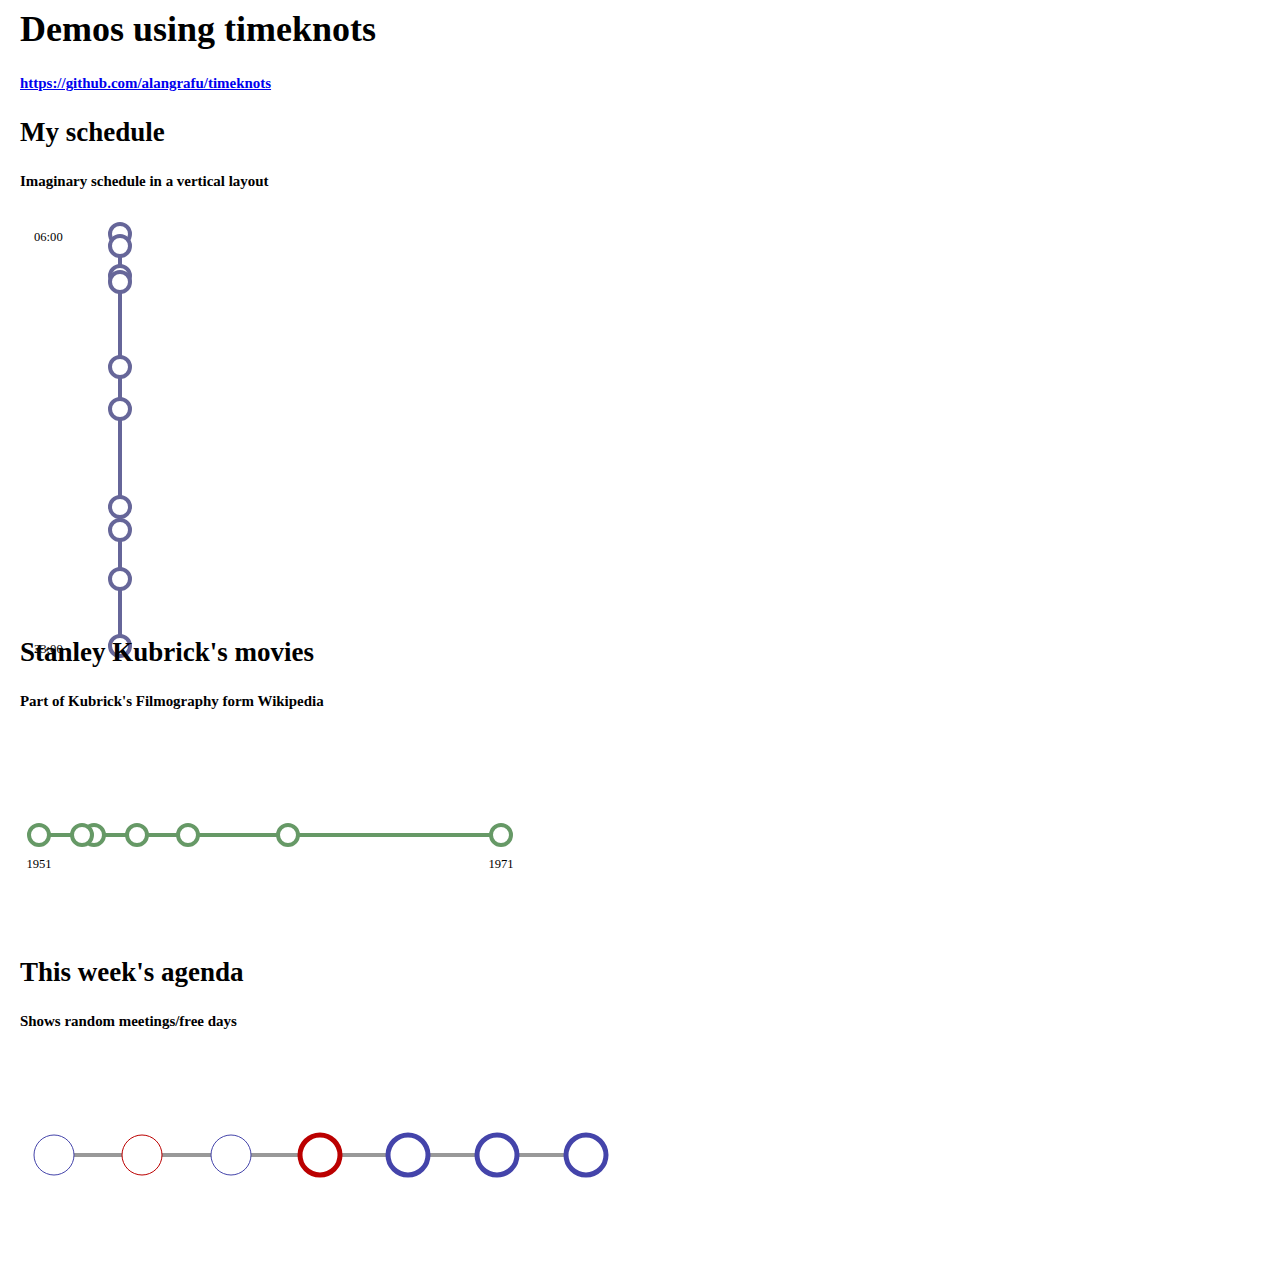
<file: static/vendor/timeknots/example/index.html>
<html>
<head>
<meta http-equiv="Content-Type" content="text/html; charset=UTF-8" /> 
<script src="../src/d3.v2.min.js" type="application/javascript"></script>
<script src="../src/timeknots-min.js" type="application/javascript"></script>
<link href="http://twitter.github.com/bootstrap/assets/css/bootstrap.css" rel="stylesheet">
<link href="http://twitter.github.com/bootstrap/assets/css/bootstrap-responsive.css" rel="stylesheet">
<style>
body {
  font: 18px "Helvetica Neue";
  font-weight:300;
  text-rendering: optimizeLegibility;
  margin-left: 20px;
}
</style>
</head>
<body>
<div class="fluid-row">
<div class="well span11 pagination-centered">
<h1>Demos using timeknots</h1>
<h5><a href='https://github.com/alangrafu/timeknots'>https://github.com/alangrafu/timeknots</a></h5>
</div>
</div>
<div class="fluid-row">
<div class="span3">
 <h2>My schedule</h2>
 <h5>Imaginary schedule in a vertical layout</h5>
 <div id="timeline2" style="width:200px;height: 400px;"></div>
</div>
<div class="span6">
 <h2>Stanley Kubrick's movies</h2>
 <h5>Part of Kubrick's Filmography form Wikipedia</h5>
 <div id="timeline1" style="width:500px;"></div>
 <h2>This week's agenda</h2>
 <h5>Shows random meetings/free days</h5>
 <div id="timeline3" style="width:500px;height: 200px;"></div>
</div>
</div>
<script type="text/javascript">

var kurbickFilms = [{name:"Day of the Fight", date: "1951-04-26", img: "http://upload.wikimedia.org/wikipedia/en/thumb/c/c4/Day_of_the_Fight_title.jpg/215px-Day_of_the_Fight_title.jpg"},
  {name:"The Seafarers", 	date:"1953-10-15", img: "http://upload.wikimedia.org/wikipedia/en/thumb/6/6c/Seafarers_title.jpg/225px-Seafarers_title.jpg"},
  {name:"Lolita (1962 film)", 	date:"1962-06-13", img: "http://upload.wikimedia.org/wikipedia/en/thumb/7/72/LolitaPoster.jpg/215px-LolitaPoster.jpg"},
  {name:"Fear and Desire", date:	"1953-03-31", img: "http://upload.wikimedia.org/wikipedia/en/f/f7/Fear_and_Desire_Poster.jpg"},
  {name:"Paths of Glory", date:	"1957-12-25", img: "http://upload.wikimedia.org/wikipedia/en/thumb/b/bc/PathsOfGloryPoster.jpg/220px-PathsOfGloryPoster.jpg"},
  {name:"A Clockwork Orange (film)", date:	"1971-12-19", img: "http://upload.wikimedia.org/wikipedia/en/thumb/4/48/Clockwork_orangeA.jpg/220px-Clockwork_orangeA.jpg"},
  {name:"Killer's Kiss", date:	"1955-09-28", img: "http://upload.wikimedia.org/wikipedia/en/thumb/a/a6/KillersKissPoster.jpg/220px-KillersKissPoster.jpg"}
];

TimeKnots.draw("#timeline1", kurbickFilms, {dateFormat: "%B %Y", color: "#696", width:500, showLabels: true, labelFormat: "%Y"});

var mySchedule = [{name:"Wake up", date: "2012-09-28T06:00:00"},
  {name:"Breakfast", 	date:"2012-09-28T06:30:00"},
  {name:"Leave kids at school", 	date:"2012-09-28T07:45:00"},
  {name:"Check email", date:	"2012-09-28T08:00:00"},
  {name:"Lunch", date:	"2012-09-28T11:30:00"},
  {name:"Send report", date:	"2012-09-28T13:15:00"},
  {name:"Pick kids", date:	"2012-09-28T17:16:00"},
  {name:"Dinner", date:	"2012-09-28T18:13:00"},
  {name:"Watch a movie", date:	"2012-09-28T20:16:00"},
  {name:"Go to sleep", date:	"2012-09-28T23:00:00"}
];
TimeKnots.draw("#timeline2", mySchedule, {horizontalLayout: false, color: "#669", height: 450, width:200, showLabels: true, labelFormat:"%H:%M"});



var agenda = new Array();
var day = 86400000;
var today = new Date();
for(var i=-3; i<4; i++){
  var thisdate = new Date(today.getTime() + i*day).toUTCString();
  var thiscolor = "#44a";
  var thisname = "Free day";
  if(Math.random()>0.5){
   thiscolor = "#b00";
   thisname = "Meeting";
  }
  var thiswidth = (i<0)?1:5;
  agenda.push({date: thisdate, name: thisname, color:thiscolor, lineWidth: thiswidth })
}
TimeKnots.draw("#timeline3", agenda, {dateFormat: "%A", radius: 20});


</script>

</body>
</html>
</file>
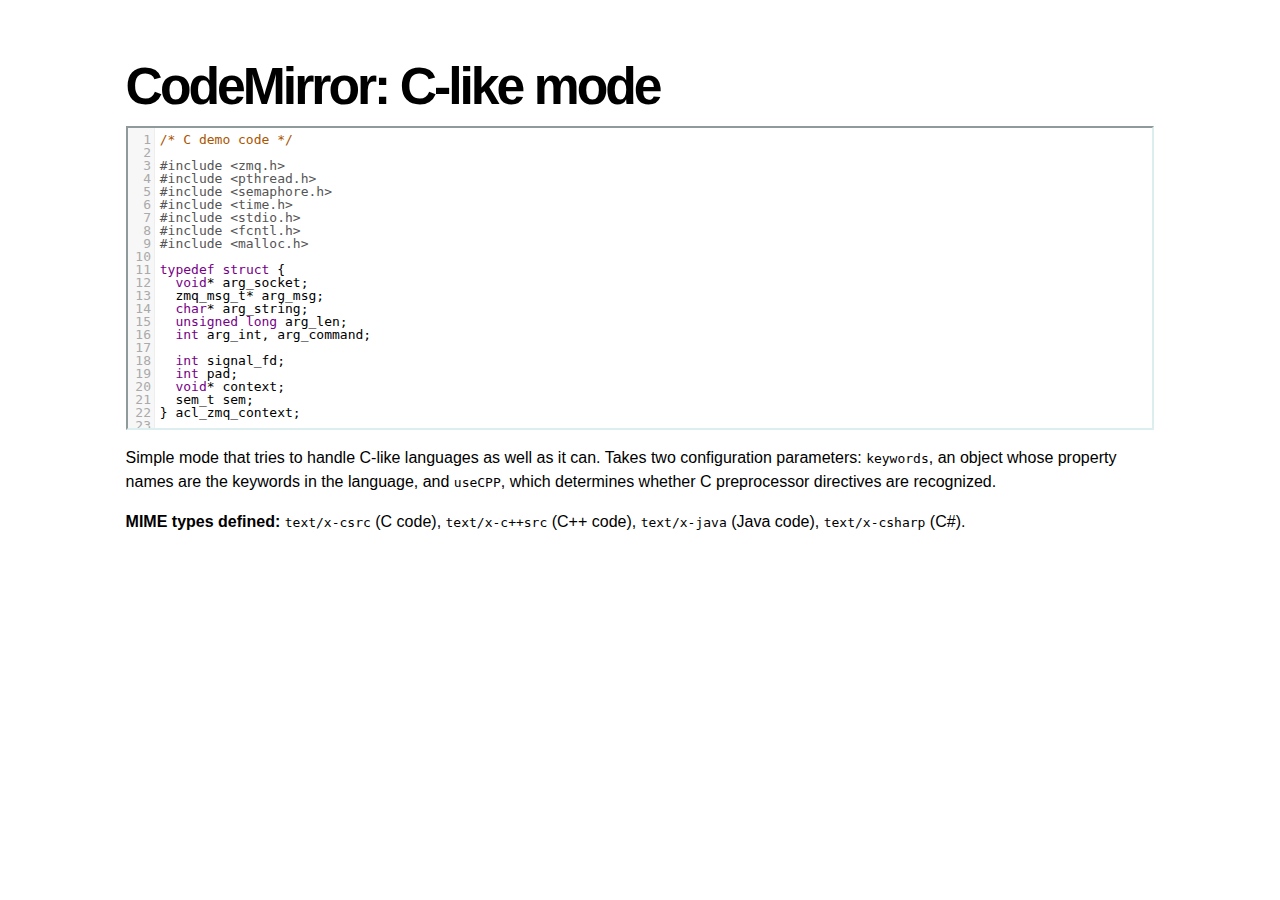
<file: static/admin/codemirror/mode/clike/index.html>
<!doctype html>
<html>
  <head>
    <meta charset="utf-8">
    <title>CodeMirror: C-like mode</title>
    <link rel="stylesheet" href="../../lib/codemirror.css">
    <script src="../../lib/codemirror.js"></script>
    <script src="clike.js"></script>
    <link rel="stylesheet" href="../../doc/docs.css">
    <style>.CodeMirror {border: 2px inset #dee;}</style>
  </head>
  <body>
    <h1>CodeMirror: C-like mode</h1>

<form><textarea id="code" name="code">
/* C demo code */

#include <zmq.h>
#include <pthread.h>
#include <semaphore.h>
#include <time.h>
#include <stdio.h>
#include <fcntl.h>
#include <malloc.h>

typedef struct {
  void* arg_socket;
  zmq_msg_t* arg_msg;
  char* arg_string;
  unsigned long arg_len;
  int arg_int, arg_command;

  int signal_fd;
  int pad;
  void* context;
  sem_t sem;
} acl_zmq_context;

#define p(X) (context->arg_##X)

void* zmq_thread(void* context_pointer) {
  acl_zmq_context* context = (acl_zmq_context*)context_pointer;
  char ok = 'K', err = 'X';
  int res;

  while (1) {
    while ((res = sem_wait(&amp;context->sem)) == EINTR);
    if (res) {write(context->signal_fd, &amp;err, 1); goto cleanup;}
    switch(p(command)) {
    case 0: goto cleanup;
    case 1: p(socket) = zmq_socket(context->context, p(int)); break;
    case 2: p(int) = zmq_close(p(socket)); break;
    case 3: p(int) = zmq_bind(p(socket), p(string)); break;
    case 4: p(int) = zmq_connect(p(socket), p(string)); break;
    case 5: p(int) = zmq_getsockopt(p(socket), p(int), (void*)p(string), &amp;p(len)); break;
    case 6: p(int) = zmq_setsockopt(p(socket), p(int), (void*)p(string), p(len)); break;
    case 7: p(int) = zmq_send(p(socket), p(msg), p(int)); break;
    case 8: p(int) = zmq_recv(p(socket), p(msg), p(int)); break;
    case 9: p(int) = zmq_poll(p(socket), p(int), p(len)); break;
    }
    p(command) = errno;
    write(context->signal_fd, &amp;ok, 1);
  }
 cleanup:
  close(context->signal_fd);
  free(context_pointer);
  return 0;
}

void* zmq_thread_init(void* zmq_context, int signal_fd) {
  acl_zmq_context* context = malloc(sizeof(acl_zmq_context));
  pthread_t thread;

  context->context = zmq_context;
  context->signal_fd = signal_fd;
  sem_init(&amp;context->sem, 1, 0);
  pthread_create(&amp;thread, 0, &amp;zmq_thread, context);
  pthread_detach(thread);
  return context;
}
</textarea></form>

    <script>
      var editor = CodeMirror.fromTextArea(document.getElementById("code"), {
        lineNumbers: true,
        matchBrackets: true,
        mode: "text/x-csrc"
      });
    </script>

    <p>Simple mode that tries to handle C-like languages as well as it
    can. Takes two configuration parameters: <code>keywords</code>, an
    object whose property names are the keywords in the language,
    and <code>useCPP</code>, which determines whether C preprocessor
    directives are recognized.</p>

    <p><strong>MIME types defined:</strong> <code>text/x-csrc</code>
    (C code), <code>text/x-c++src</code> (C++
    code), <code>text/x-java</code> (Java
    code), <code>text/x-csharp</code> (C#).</p>
  </body>
</html>
</file>
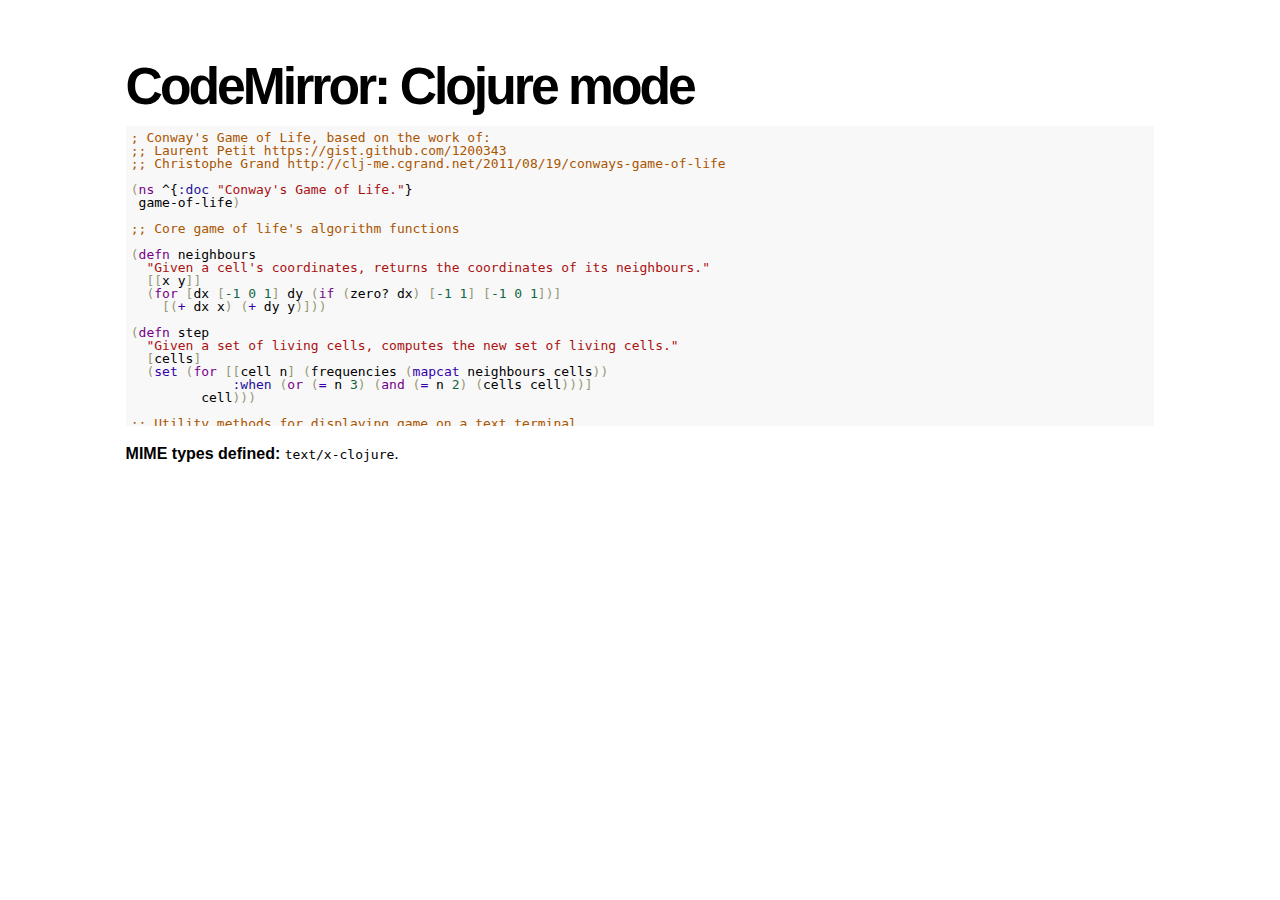
<file: static/admin/codemirror/mode/clojure/index.html>
<!doctype html>
<html>
  <head>
    <meta charset="utf-8">
    <title>CodeMirror: Clojure mode</title>
    <link rel="stylesheet" href="../../lib/codemirror.css">
    <script src="../../lib/codemirror.js"></script>
    <script src="clojure.js"></script>
    <style>.CodeMirror {background: #f8f8f8;}</style>
    <link rel="stylesheet" href="../../doc/docs.css">
  </head>
  <body>
    <h1>CodeMirror: Clojure mode</h1>
    <form><textarea id="code" name="code">
; Conway's Game of Life, based on the work of:
;; Laurent Petit https://gist.github.com/1200343
;; Christophe Grand http://clj-me.cgrand.net/2011/08/19/conways-game-of-life

(ns ^{:doc "Conway's Game of Life."}
 game-of-life)

;; Core game of life's algorithm functions

(defn neighbours 
  "Given a cell's coordinates, returns the coordinates of its neighbours."
  [[x y]]
  (for [dx [-1 0 1] dy (if (zero? dx) [-1 1] [-1 0 1])]
    [(+ dx x) (+ dy y)]))

(defn step 
  "Given a set of living cells, computes the new set of living cells."
  [cells]
  (set (for [[cell n] (frequencies (mapcat neighbours cells))
             :when (or (= n 3) (and (= n 2) (cells cell)))]
         cell)))

;; Utility methods for displaying game on a text terminal

(defn print-board 
  "Prints a board on *out*, representing a step in the game."
  [board w h]
  (doseq [x (range (inc w)) y (range (inc h))]
    (if (= y 0) (print "\n")) 
    (print (if (board [x y]) "[X]" " . "))))

(defn display-grids 
  "Prints a squence of boards on *out*, representing several steps."
  [grids w h]
  (doseq [board grids]
    (print-board board w h)
    (print "\n")))

;; Launches an example board

(def 
  ^{:doc "board represents the initial set of living cells"}
   board #{[2 1] [2 2] [2 3]})

(display-grids (take 3 (iterate step board)) 5 5) </textarea></form>
    <script>
      var editor = CodeMirror.fromTextArea(document.getElementById("code"), {});
    </script>

    <p><strong>MIME types defined:</strong> <code>text/x-clojure</code>.</p>

  </body>
</html>
</file>
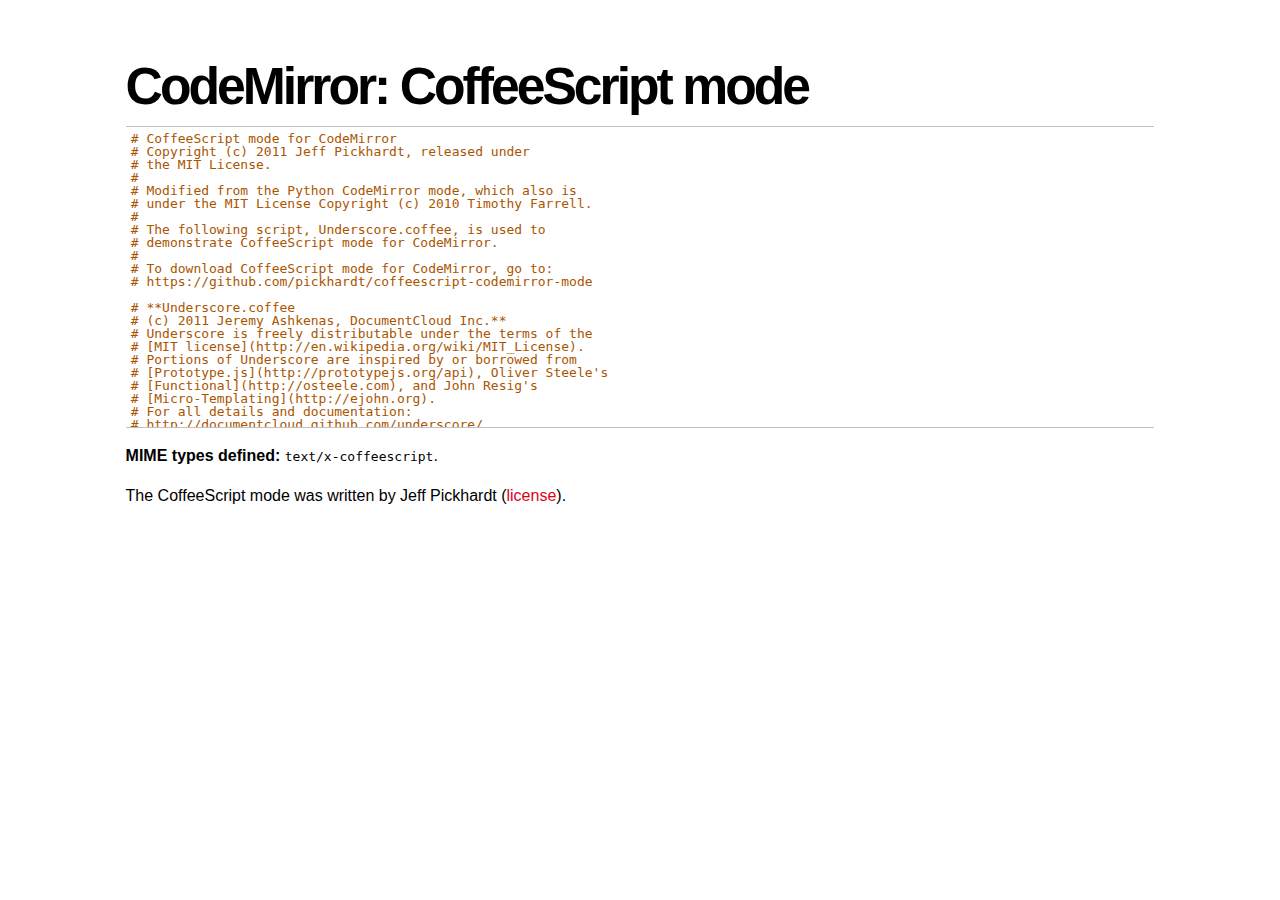
<file: static/admin/codemirror/mode/coffeescript/index.html>
<!doctype html>
<html>
  <head>
    <meta charset="utf-8">
    <title>CodeMirror: CoffeeScript mode</title>
    <link rel="stylesheet" href="../../lib/codemirror.css">
    <script src="../../lib/codemirror.js"></script>
    <script src="coffeescript.js"></script>
    <style>.CodeMirror {border-top: 1px solid silver; border-bottom: 1px solid silver;}</style>
    <link rel="stylesheet" href="../../doc/docs.css">
  </head>
  <body>
    <h1>CodeMirror: CoffeeScript mode</h1>
    <form><textarea id="code" name="code">
# CoffeeScript mode for CodeMirror
# Copyright (c) 2011 Jeff Pickhardt, released under
# the MIT License.
#
# Modified from the Python CodeMirror mode, which also is 
# under the MIT License Copyright (c) 2010 Timothy Farrell.
#
# The following script, Underscore.coffee, is used to 
# demonstrate CoffeeScript mode for CodeMirror.
#
# To download CoffeeScript mode for CodeMirror, go to:
# https://github.com/pickhardt/coffeescript-codemirror-mode

# **Underscore.coffee
# (c) 2011 Jeremy Ashkenas, DocumentCloud Inc.**
# Underscore is freely distributable under the terms of the
# [MIT license](http://en.wikipedia.org/wiki/MIT_License).
# Portions of Underscore are inspired by or borrowed from
# [Prototype.js](http://prototypejs.org/api), Oliver Steele's
# [Functional](http://osteele.com), and John Resig's
# [Micro-Templating](http://ejohn.org).
# For all details and documentation:
# http://documentcloud.github.com/underscore/


# Baseline setup
# --------------

# Establish the root object, `window` in the browser, or `global` on the server.
root = this


# Save the previous value of the `_` variable.
previousUnderscore = root._

### Multiline
    comment
###

# Establish the object that gets thrown to break out of a loop iteration.
# `StopIteration` is SOP on Mozilla.
breaker = if typeof(StopIteration) is 'undefined' then '__break__' else StopIteration


#### Docco style single line comment (title)


# Helper function to escape **RegExp** contents, because JS doesn't have one.
escapeRegExp = (string) -> string.replace(/([.*+?^${}()|[\]\/\\])/g, '\\$1')


# Save bytes in the minified (but not gzipped) version:
ArrayProto = Array.prototype
ObjProto = Object.prototype


# Create quick reference variables for speed access to core prototypes.
slice = ArrayProto.slice
unshift = ArrayProto.unshift
toString = ObjProto.toString
hasOwnProperty = ObjProto.hasOwnProperty
propertyIsEnumerable = ObjProto.propertyIsEnumerable


# All **ECMA5** native implementations we hope to use are declared here.
nativeForEach = ArrayProto.forEach
nativeMap = ArrayProto.map
nativeReduce = ArrayProto.reduce
nativeReduceRight = ArrayProto.reduceRight
nativeFilter = ArrayProto.filter
nativeEvery = ArrayProto.every
nativeSome = ArrayProto.some
nativeIndexOf = ArrayProto.indexOf
nativeLastIndexOf = ArrayProto.lastIndexOf
nativeIsArray = Array.isArray
nativeKeys = Object.keys


# Create a safe reference to the Underscore object for use below.
_ = (obj) -> new wrapper(obj)


# Export the Underscore object for **CommonJS**.
if typeof(exports) != 'undefined' then exports._ = _


# Export Underscore to global scope.
root._ = _


# Current version.
_.VERSION = '1.1.0'


# Collection Functions
# --------------------

# The cornerstone, an **each** implementation.
# Handles objects implementing **forEach**, arrays, and raw objects.
_.each = (obj, iterator, context) ->
  try
    if nativeForEach and obj.forEach is nativeForEach
      obj.forEach iterator, context
    else if _.isNumber obj.length
      iterator.call context, obj[i], i, obj for i in [0...obj.length]
    else
      iterator.call context, val, key, obj for own key, val of obj
  catch e
    throw e if e isnt breaker
  obj


# Return the results of applying the iterator to each element. Use JavaScript
# 1.6's version of **map**, if possible.
_.map = (obj, iterator, context) ->
  return obj.map(iterator, context) if nativeMap and obj.map is nativeMap
  results = []
  _.each obj, (value, index, list) ->
    results.push iterator.call context, value, index, list
  results


# **Reduce** builds up a single result from a list of values. Also known as
# **inject**, or **foldl**. Uses JavaScript 1.8's version of **reduce**, if possible.
_.reduce = (obj, iterator, memo, context) ->
  if nativeReduce and obj.reduce is nativeReduce
    iterator = _.bind iterator, context if context
    return obj.reduce iterator, memo
  _.each obj, (value, index, list) ->
    memo = iterator.call context, memo, value, index, list
  memo


# The right-associative version of **reduce**, also known as **foldr**. Uses
# JavaScript 1.8's version of **reduceRight**, if available.
_.reduceRight = (obj, iterator, memo, context) ->
  if nativeReduceRight and obj.reduceRight is nativeReduceRight
    iterator = _.bind iterator, context if context
    return obj.reduceRight iterator, memo
  reversed = _.clone(_.toArray(obj)).reverse()
  _.reduce reversed, iterator, memo, context


# Return the first value which passes a truth test.
_.detect = (obj, iterator, context) ->
  result = null
  _.each obj, (value, index, list) ->
    if iterator.call context, value, index, list
      result = value
      _.breakLoop()
  result


# Return all the elements that pass a truth test. Use JavaScript 1.6's
# **filter**, if it exists.
_.filter = (obj, iterator, context) ->
  return obj.filter iterator, context if nativeFilter and obj.filter is nativeFilter
  results = []
  _.each obj, (value, index, list) ->
    results.push value if iterator.call context, value, index, list
  results


# Return all the elements for which a truth test fails.
_.reject = (obj, iterator, context) ->
  results = []
  _.each obj, (value, index, list) ->
    results.push value if not iterator.call context, value, index, list
  results


# Determine whether all of the elements match a truth test. Delegate to
# JavaScript 1.6's **every**, if it is present.
_.every = (obj, iterator, context) ->
  iterator ||= _.identity
  return obj.every iterator, context if nativeEvery and obj.every is nativeEvery
  result = true
  _.each obj, (value, index, list) ->
    _.breakLoop() unless (result = result and iterator.call(context, value, index, list))
  result


# Determine if at least one element in the object matches a truth test. Use
# JavaScript 1.6's **some**, if it exists.
_.some = (obj, iterator, context) ->
  iterator ||= _.identity
  return obj.some iterator, context if nativeSome and obj.some is nativeSome
  result = false
  _.each obj, (value, index, list) ->
    _.breakLoop() if (result = iterator.call(context, value, index, list))
  result


# Determine if a given value is included in the array or object,
# based on `===`.
_.include = (obj, target) ->
  return _.indexOf(obj, target) isnt -1 if nativeIndexOf and obj.indexOf is nativeIndexOf
  return true for own key, val of obj when val is target
  false


# Invoke a method with arguments on every item in a collection.
_.invoke = (obj, method) ->
  args = _.rest arguments, 2
  (if method then val[method] else val).apply(val, args) for val in obj


# Convenience version of a common use case of **map**: fetching a property.
_.pluck = (obj, key) ->
  _.map(obj, (val) -> val[key])


# Return the maximum item or (item-based computation).
_.max = (obj, iterator, context) ->
  return Math.max.apply(Math, obj) if not iterator and _.isArray(obj)
  result = computed: -Infinity
  _.each obj, (value, index, list) ->
    computed = if iterator then iterator.call(context, value, index, list) else value
    computed >= result.computed and (result = {value: value, computed: computed})
  result.value


# Return the minimum element (or element-based computation).
_.min = (obj, iterator, context) ->
  return Math.min.apply(Math, obj) if not iterator and _.isArray(obj)
  result = computed: Infinity
  _.each obj, (value, index, list) ->
    computed = if iterator then iterator.call(context, value, index, list) else value
    computed < result.computed and (result = {value: value, computed: computed})
  result.value


# Sort the object's values by a criterion produced by an iterator.
_.sortBy = (obj, iterator, context) ->
  _.pluck(((_.map obj, (value, index, list) ->
    {value: value, criteria: iterator.call(context, value, index, list)}
  ).sort((left, right) ->
    a = left.criteria; b = right.criteria
    if a < b then -1 else if a > b then 1 else 0
  )), 'value')


# Use a comparator function to figure out at what index an object should
# be inserted so as to maintain order. Uses binary search.
_.sortedIndex = (array, obj, iterator) ->
  iterator ||= _.identity
  low = 0
  high = array.length
  while low < high
    mid = (low + high) >> 1
    if iterator(array[mid]) < iterator(obj) then low = mid + 1 else high = mid
  low


# Convert anything iterable into a real, live array.
_.toArray = (iterable) ->
  return [] if (!iterable)
  return iterable.toArray() if (iterable.toArray)
  return iterable if (_.isArray(iterable))
  return slice.call(iterable) if (_.isArguments(iterable))
  _.values(iterable)


# Return the number of elements in an object.
_.size = (obj) -> _.toArray(obj).length


# Array Functions
# ---------------

# Get the first element of an array. Passing `n` will return the first N
# values in the array. Aliased as **head**. The `guard` check allows it to work
# with **map**.
_.first = (array, n, guard) ->
  if n and not guard then slice.call(array, 0, n) else array[0]


# Returns everything but the first entry of the array. Aliased as **tail**.
# Especially useful on the arguments object. Passing an `index` will return
# the rest of the values in the array from that index onward. The `guard`
# check allows it to work with **map**.
_.rest = (array, index, guard) ->
  slice.call(array, if _.isUndefined(index) or guard then 1 else index)


# Get the last element of an array.
_.last = (array) -> array[array.length - 1]


# Trim out all falsy values from an array.
_.compact = (array) -> item for item in array when item


# Return a completely flattened version of an array.
_.flatten = (array) ->
  _.reduce array, (memo, value) ->
    return memo.concat(_.flatten(value)) if _.isArray value
    memo.push value
    memo
  , []


# Return a version of the array that does not contain the specified value(s).
_.without = (array) ->
  values = _.rest arguments
  val for val in _.toArray(array) when not _.include values, val


# Produce a duplicate-free version of the array. If the array has already
# been sorted, you have the option of using a faster algorithm.
_.uniq = (array, isSorted) ->
  memo = []
  for el, i in _.toArray array
    memo.push el if i is 0 || (if isSorted is true then _.last(memo) isnt el else not _.include(memo, el))
  memo


# Produce an array that contains every item shared between all the
# passed-in arrays.
_.intersect = (array) ->
  rest = _.rest arguments
  _.select _.uniq(array), (item) ->
    _.all rest, (other) ->
      _.indexOf(other, item) >= 0


# Zip together multiple lists into a single array -- elements that share
# an index go together.
_.zip = ->
  length = _.max _.pluck arguments, 'length'
  results = new Array length
  for i in [0...length]
    results[i] = _.pluck arguments, String i
  results


# If the browser doesn't supply us with **indexOf** (I'm looking at you, MSIE),
# we need this function. Return the position of the first occurrence of an
# item in an array, or -1 if the item is not included in the array.
_.indexOf = (array, item) ->
  return array.indexOf item if nativeIndexOf and array.indexOf is nativeIndexOf
  i = 0; l = array.length
  while l - i
    if array[i] is item then return i else i++
  -1


# Provide JavaScript 1.6's **lastIndexOf**, delegating to the native function,
# if possible.
_.lastIndexOf = (array, item) ->
  return array.lastIndexOf(item) if nativeLastIndexOf and array.lastIndexOf is nativeLastIndexOf
  i = array.length
  while i
    if array[i] is item then return i else i--
  -1


# Generate an integer Array containing an arithmetic progression. A port of
# [the native Python **range** function](http://docs.python.org/library/functions.html#range).
_.range = (start, stop, step) ->
  a = arguments
  solo = a.length <= 1
  i = start = if solo then 0 else a[0]
  stop = if solo then a[0] else a[1]
  step = a[2] or 1
  len = Math.ceil((stop - start) / step)
  return [] if len <= 0
  range = new Array len
  idx = 0
  loop
    return range if (if step > 0 then i - stop else stop - i) >= 0
    range[idx] = i
    idx++
    i+= step


# Function Functions
# ------------------

# Create a function bound to a given object (assigning `this`, and arguments,
# optionally). Binding with arguments is also known as **curry**.
_.bind = (func, obj) ->
  args = _.rest arguments, 2
  -> func.apply obj or root, args.concat arguments


# Bind all of an object's methods to that object. Useful for ensuring that
# all callbacks defined on an object belong to it.
_.bindAll = (obj) ->
  funcs = if arguments.length > 1 then _.rest(arguments) else _.functions(obj)
  _.each funcs, (f) -> obj[f] = _.bind obj[f], obj
  obj


# Delays a function for the given number of milliseconds, and then calls
# it with the arguments supplied.
_.delay = (func, wait) ->
  args = _.rest arguments, 2
  setTimeout((-> func.apply(func, args)), wait)


# Memoize an expensive function by storing its results.
_.memoize = (func, hasher) ->
  memo = {}
  hasher or= _.identity
  ->
    key = hasher.apply this, arguments
    return memo[key] if key of memo
    memo[key] = func.apply this, arguments


# Defers a function, scheduling it to run after the current call stack has
# cleared.
_.defer = (func) ->
  _.delay.apply _, [func, 1].concat _.rest arguments


# Returns the first function passed as an argument to the second,
# allowing you to adjust arguments, run code before and after, and
# conditionally execute the original function.
_.wrap = (func, wrapper) ->
  -> wrapper.apply wrapper, [func].concat arguments


# Returns a function that is the composition of a list of functions, each
# consuming the return value of the function that follows.
_.compose = ->
  funcs = arguments
  ->
    args = arguments
    for i in [funcs.length - 1..0] by -1
      args = [funcs[i].apply(this, args)]
    args[0]


# Object Functions
# ----------------

# Retrieve the names of an object's properties.
_.keys = nativeKeys or (obj) ->
  return _.range 0, obj.length if _.isArray(obj)
  key for key, val of obj


# Retrieve the values of an object's properties.
_.values = (obj) ->
  _.map obj, _.identity


# Return a sorted list of the function names available in Underscore.
_.functions = (obj) ->
  _.filter(_.keys(obj), (key) -> _.isFunction(obj[key])).sort()


# Extend a given object with all of the properties in a source object.
_.extend = (obj) ->
  for source in _.rest(arguments)
    obj[key] = val for key, val of source
  obj


# Create a (shallow-cloned) duplicate of an object.
_.clone = (obj) ->
  return obj.slice 0 if _.isArray obj
  _.extend {}, obj


# Invokes interceptor with the obj, and then returns obj.
# The primary purpose of this method is to "tap into" a method chain,
# in order to perform operations on intermediate results within
 the chain.
_.tap = (obj, interceptor) ->
  interceptor obj
  obj


# Perform a deep comparison to check if two objects are equal.
_.isEqual = (a, b) ->
  # Check object identity.
  return true if a is b
  # Different types?
  atype = typeof(a); btype = typeof(b)
  return false if atype isnt btype
  # Basic equality test (watch out for coercions).
  return true if `a == b`
  # One is falsy and the other truthy.
  return false if (!a and b) or (a and !b)
  # One of them implements an `isEqual()`?
  return a.isEqual(b) if a.isEqual
  # Check dates' integer values.
  return a.getTime() is b.getTime() if _.isDate(a) and _.isDate(b)
  # Both are NaN?
  return false if _.isNaN(a) and _.isNaN(b)
  # Compare regular expressions.
  if _.isRegExp(a) and _.isRegExp(b)
    return a.source is b.source and
           a.global is b.global and
           a.ignoreCase is b.ignoreCase and
           a.multiline is b.multiline
  # If a is not an object by this point, we can't handle it.
  return false if atype isnt 'object'
  # Check for different array lengths before comparing contents.
  return false if a.length and (a.length isnt b.length)
  # Nothing else worked, deep compare the contents.
  aKeys = _.keys(a); bKeys = _.keys(b)
  # Different object sizes?
  return false if aKeys.length isnt bKeys.length
  # Recursive comparison of contents.
  return false for key, val of a when !(key of b) or !_.isEqual(val, b[key])
  true


# Is a given array or object empty?
_.isEmpty = (obj) ->
  return obj.length is 0 if _.isArray(obj) or _.isString(obj)
  return false for own key of obj
  true


# Is a given value a DOM element?
_.isElement = (obj) -> obj and obj.nodeType is 1


# Is a given value an array?
_.isArray = nativeIsArray or (obj) -> !!(obj and obj.concat and obj.unshift and not obj.callee)


# Is a given variable an arguments object?
_.isArguments = (obj) -> obj and obj.callee


# Is the given value a function?
_.isFunction = (obj) -> !!(obj and obj.constructor and obj.call and obj.apply)


# Is the given value a string?
_.isString = (obj) -> !!(obj is '' or (obj and obj.charCodeAt and obj.substr))


# Is a given value a number?
_.isNumber = (obj) -> (obj is +obj) or toString.call(obj) is '[object Number]'


# Is a given value a boolean?
_.isBoolean = (obj) -> obj is true or obj is false


# Is a given value a Date?
_.isDate = (obj) -> !!(obj and obj.getTimezoneOffset and obj.setUTCFullYear)


# Is the given value a regular expression?
_.isRegExp = (obj) -> !!(obj and obj.exec and (obj.ignoreCase or obj.ignoreCase is false))


# Is the given value NaN -- this one is interesting. `NaN != NaN`, and
# `isNaN(undefined) == true`, so we make sure it's a number first.
_.isNaN = (obj) -> _.isNumber(obj) and window.isNaN(obj)


# Is a given value equal to null?
_.isNull = (obj) -> obj is null


# Is a given variable undefined?
_.isUndefined = (obj) -> typeof obj is 'undefined'


# Utility Functions
# -----------------

# Run Underscore.js in noConflict mode, returning the `_` variable to its
# previous owner. Returns a reference to the Underscore object.
_.noConflict = ->
  root._ = previousUnderscore
  this


# Keep the identity function around for default iterators.
_.identity = (value) -> value


# Run a function `n` times.
_.times = (n, iterator, context) ->
  iterator.call context, i for i in [0...n]


# Break out of the middle of an iteration.
_.breakLoop = -> throw breaker


# Add your own custom functions to the Underscore object, ensuring that
# they're correctly added to the OOP wrapper as well.
_.mixin = (obj) ->
  for name in _.functions(obj)
    addToWrapper name, _[name] = obj[name]


# Generate a unique integer id (unique within the entire client session).
# Useful for temporary DOM ids.
idCounter = 0
_.uniqueId = (prefix) ->
  (prefix or '') + idCounter++


# By default, Underscore uses **ERB**-style template delimiters, change the
# following template settings to use alternative delimiters.
_.templateSettings = {
  start: '<%'
  end: '%>'
  interpolate: /<%=(.+?)%>/g
}


# JavaScript templating a-la **ERB**, pilfered from John Resig's
# *Secrets of the JavaScript Ninja*, page 83.
# Single-quote fix from Rick Strahl.
# With alterations for arbitrary delimiters, and to preserve whitespace.
_.template = (str, data) ->
  c = _.templateSettings
  endMatch = new RegExp("'(?=[^"+c.end.substr(0, 1)+"]*"+escapeRegExp(c.end)+")","g")
  fn = new Function 'obj',
    'var p=[],print=function(){p.push.apply(p,arguments);};' +
    'with(obj||{}){p.push(\'' +
    str.replace(/\r/g, '\\r')
       .replace(/\n/g, '\\n')
       .replace(/\t/g, '\\t')
       .replace(endMatch,"���")
       .split("'").join("\\'")
       .split("���").join("'")
       .replace(c.interpolate, "',$1,'")
       .split(c.start).join("');")
       .split(c.end).join("p.push('") +
       "');}return p.join('');"
  if data then fn(data) else fn


# Aliases
# -------

_.forEach = _.each
_.foldl = _.inject = _.reduce
_.foldr = _.reduceRight
_.select = _.filter
_.all = _.every
_.any = _.some
_.contains = _.include
_.head = _.first
_.tail = _.rest
_.methods = _.functions


# Setup the OOP Wrapper
# ---------------------

# If Underscore is called as a function, it returns a wrapped object that
# can be used OO-style. This wrapper holds altered versions of all the
# underscore functions. Wrapped objects may be chained.
wrapper = (obj) ->
  this._wrapped = obj
  this


# Helper function to continue chaining intermediate results.
result = (obj, chain) ->
  if chain then _(obj).chain() else obj


# A method to easily add functions to the OOP wrapper.
addToWrapper = (name, func) ->
  wrapper.prototype[name] = ->
    args = _.toArray arguments
    unshift.call args, this._wrapped
    result func.apply(_, args), this._chain


# Add all ofthe Underscore functions to the wrapper object.
_.mixin _


# Add all mutator Array functions to the wrapper.
_.each ['pop', 'push', 'reverse', 'shift', 'sort', 'splice', 'unshift'], (name) ->
  method = Array.prototype[name]
  wrapper.prototype[name] = ->
    method.apply(this._wrapped, arguments)
    result(this._wrapped, this._chain)


# Add all accessor Array functions to the wrapper.
_.each ['concat', 'join', 'slice'], (name) ->
  method = Array.prototype[name]
  wrapper.prototype[name] = ->
    result(method.apply(this._wrapped, arguments), this._chain)


# Start chaining a wrapped Underscore object.
wrapper::chain = ->
  this._chain = true
  this


# Extracts the result from a wrapped and chained object.
wrapper::value = -> this._wrapped
</textarea></form>
    <script>
      var editor = CodeMirror.fromTextArea(document.getElementById("code"), {});
    </script>

    <p><strong>MIME types defined:</strong> <code>text/x-coffeescript</code>.</p>

    <p>The CoffeeScript mode was written by Jeff Pickhardt (<a href="LICENSE">license</a>).</p>

  </body>
</html>
</file>
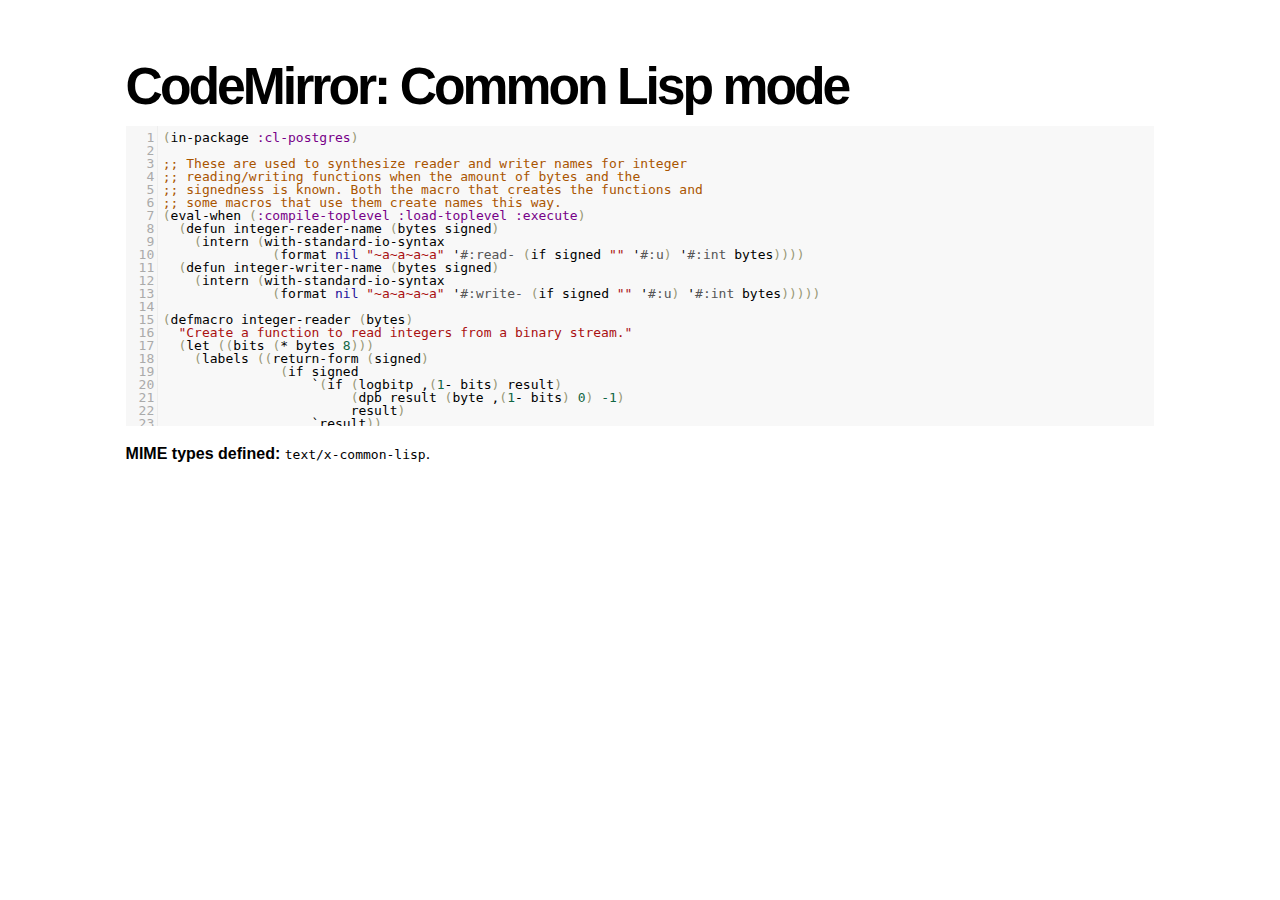
<file: static/admin/codemirror/mode/commonlisp/index.html>
<!doctype html>
<html>
  <head>
    <meta charset="utf-8">
    <title>CodeMirror: Common Lisp mode</title>
    <link rel="stylesheet" href="../../lib/codemirror.css">
    <script src="../../lib/codemirror.js"></script>
    <script src="commonlisp.js"></script>
    <style>.CodeMirror {background: #f8f8f8;}</style>
    <link rel="stylesheet" href="../../doc/docs.css">
  </head>
  <body>
    <h1>CodeMirror: Common Lisp mode</h1>
    <form><textarea id="code" name="code">(in-package :cl-postgres)

;; These are used to synthesize reader and writer names for integer
;; reading/writing functions when the amount of bytes and the
;; signedness is known. Both the macro that creates the functions and
;; some macros that use them create names this way.
(eval-when (:compile-toplevel :load-toplevel :execute)
  (defun integer-reader-name (bytes signed)
    (intern (with-standard-io-syntax
              (format nil "~a~a~a~a" '#:read- (if signed "" '#:u) '#:int bytes))))
  (defun integer-writer-name (bytes signed)
    (intern (with-standard-io-syntax
              (format nil "~a~a~a~a" '#:write- (if signed "" '#:u) '#:int bytes)))))

(defmacro integer-reader (bytes)
  "Create a function to read integers from a binary stream."
  (let ((bits (* bytes 8)))
    (labels ((return-form (signed)
               (if signed
                   `(if (logbitp ,(1- bits) result)
                        (dpb result (byte ,(1- bits) 0) -1)
                        result)
                   `result))
             (generate-reader (signed)
               `(defun ,(integer-reader-name bytes signed) (socket)
                  (declare (type stream socket)
                           #.*optimize*)
                  ,(if (= bytes 1)
                       `(let ((result (the (unsigned-byte 8) (read-byte socket))))
                          (declare (type (unsigned-byte 8) result))
                          ,(return-form signed))
                       `(let ((result 0))
                          (declare (type (unsigned-byte ,bits) result))
                          ,@(loop :for byte :from (1- bytes) :downto 0
                                   :collect `(setf (ldb (byte 8 ,(* 8 byte)) result)
                                                   (the (unsigned-byte 8) (read-byte socket))))
                          ,(return-form signed))))))
      `(progn
;; This causes weird errors on SBCL in some circumstances. Disabled for now.
;;         (declaim (inline ,(integer-reader-name bytes t)
;;                          ,(integer-reader-name bytes nil)))
         (declaim (ftype (function (t) (signed-byte ,bits))
                         ,(integer-reader-name bytes t)))
         ,(generate-reader t)
         (declaim (ftype (function (t) (unsigned-byte ,bits))
                         ,(integer-reader-name bytes nil)))
         ,(generate-reader nil)))))

(defmacro integer-writer (bytes)
  "Create a function to write integers to a binary stream."
  (let ((bits (* 8 bytes)))
    `(progn
      (declaim (inline ,(integer-writer-name bytes t)
                       ,(integer-writer-name bytes nil)))
      (defun ,(integer-writer-name bytes nil) (socket value)
        (declare (type stream socket)
                 (type (unsigned-byte ,bits) value)
                 #.*optimize*)
        ,@(if (= bytes 1)
              `((write-byte value socket))
              (loop :for byte :from (1- bytes) :downto 0
                    :collect `(write-byte (ldb (byte 8 ,(* byte 8)) value)
                               socket)))
        (values))
      (defun ,(integer-writer-name bytes t) (socket value)
        (declare (type stream socket)
                 (type (signed-byte ,bits) value)
                 #.*optimize*)
        ,@(if (= bytes 1)
              `((write-byte (ldb (byte 8 0) value) socket))
              (loop :for byte :from (1- bytes) :downto 0
                    :collect `(write-byte (ldb (byte 8 ,(* byte 8)) value)
                               socket)))
        (values)))))

;; All the instances of the above that we need.

(integer-reader 1)
(integer-reader 2)
(integer-reader 4)
(integer-reader 8)

(integer-writer 1)
(integer-writer 2)
(integer-writer 4)

(defun write-bytes (socket bytes)
  "Write a byte-array to a stream."
  (declare (type stream socket)
           (type (simple-array (unsigned-byte 8)) bytes)
           #.*optimize*)
  (write-sequence bytes socket))

(defun write-str (socket string)
  "Write a null-terminated string to a stream \(encoding it when UTF-8
support is enabled.)."
  (declare (type stream socket)
           (type string string)
           #.*optimize*)
  (enc-write-string string socket)
  (write-uint1 socket 0))

(declaim (ftype (function (t unsigned-byte)
                          (simple-array (unsigned-byte 8) (*)))
                read-bytes))
(defun read-bytes (socket length)
  "Read a byte array of the given length from a stream."
  (declare (type stream socket)
           (type fixnum length)
           #.*optimize*)
  (let ((result (make-array length :element-type '(unsigned-byte 8))))
    (read-sequence result socket)
    result))

(declaim (ftype (function (t) string) read-str))
(defun read-str (socket)
  "Read a null-terminated string from a stream. Takes care of encoding
when UTF-8 support is enabled."
  (declare (type stream socket)
           #.*optimize*)
  (enc-read-string socket :null-terminated t))

(defun skip-bytes (socket length)
  "Skip a given number of bytes in a binary stream."
  (declare (type stream socket)
           (type (unsigned-byte 32) length)
           #.*optimize*)
  (dotimes (i length)
    (read-byte socket)))

(defun skip-str (socket)
  "Skip a null-terminated string."
  (declare (type stream socket)
           #.*optimize*)
  (loop :for char :of-type fixnum = (read-byte socket)
        :until (zerop char)))

(defun ensure-socket-is-closed (socket &amp;key abort)
  (when (open-stream-p socket)
    (handler-case
        (close socket :abort abort)
      (error (error)
        (warn "Ignoring the error which happened while trying to close PostgreSQL socket: ~A" error)))))
</textarea></form>
    <script>
      var editor = CodeMirror.fromTextArea(document.getElementById("code"), {lineNumbers: true});
    </script>

    <p><strong>MIME types defined:</strong> <code>text/x-common-lisp</code>.</p>

  </body>
</html>
</file>
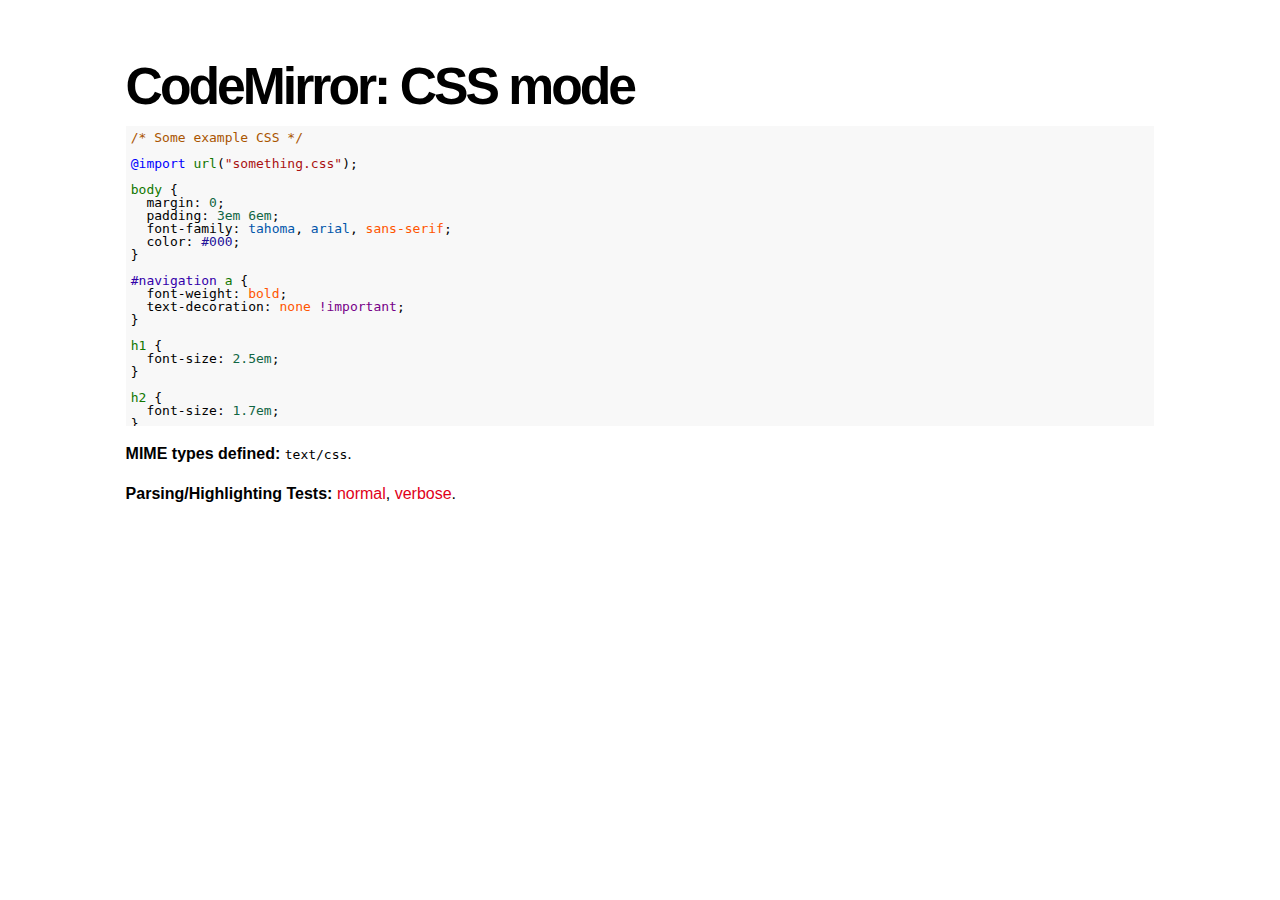
<file: static/admin/codemirror/mode/css/index.html>
<!doctype html>
<html>
  <head>
    <meta charset="utf-8">
    <title>CodeMirror: CSS mode</title>
    <link rel="stylesheet" href="../../lib/codemirror.css">
    <script src="../../lib/codemirror.js"></script>
    <script src="css.js"></script>
    <style>.CodeMirror {background: #f8f8f8;}</style>
    <link rel="stylesheet" href="../../doc/docs.css">
  </head>
  <body>
    <h1>CodeMirror: CSS mode</h1>
    <form><textarea id="code" name="code">
/* Some example CSS */

@import url("something.css");

body {
  margin: 0;
  padding: 3em 6em;
  font-family: tahoma, arial, sans-serif;
  color: #000;
}

#navigation a {
  font-weight: bold;
  text-decoration: none !important;
}

h1 {
  font-size: 2.5em;
}

h2 {
  font-size: 1.7em;
}

h1:before, h2:before {
  content: "::";
}

code {
  font-family: courier, monospace;
  font-size: 80%;
  color: #418A8A;
}
</textarea></form>
    <script>
      var editor = CodeMirror.fromTextArea(document.getElementById("code"), {});
    </script>

    <p><strong>MIME types defined:</strong> <code>text/css</code>.</p>

    <p><strong>Parsing/Highlighting Tests:</strong> <a href="../../test/index.html#css_*">normal</a>,  <a href="../../test/index.html#verbose,css_*">verbose</a>.</p>

  </body>
</html>
</file>
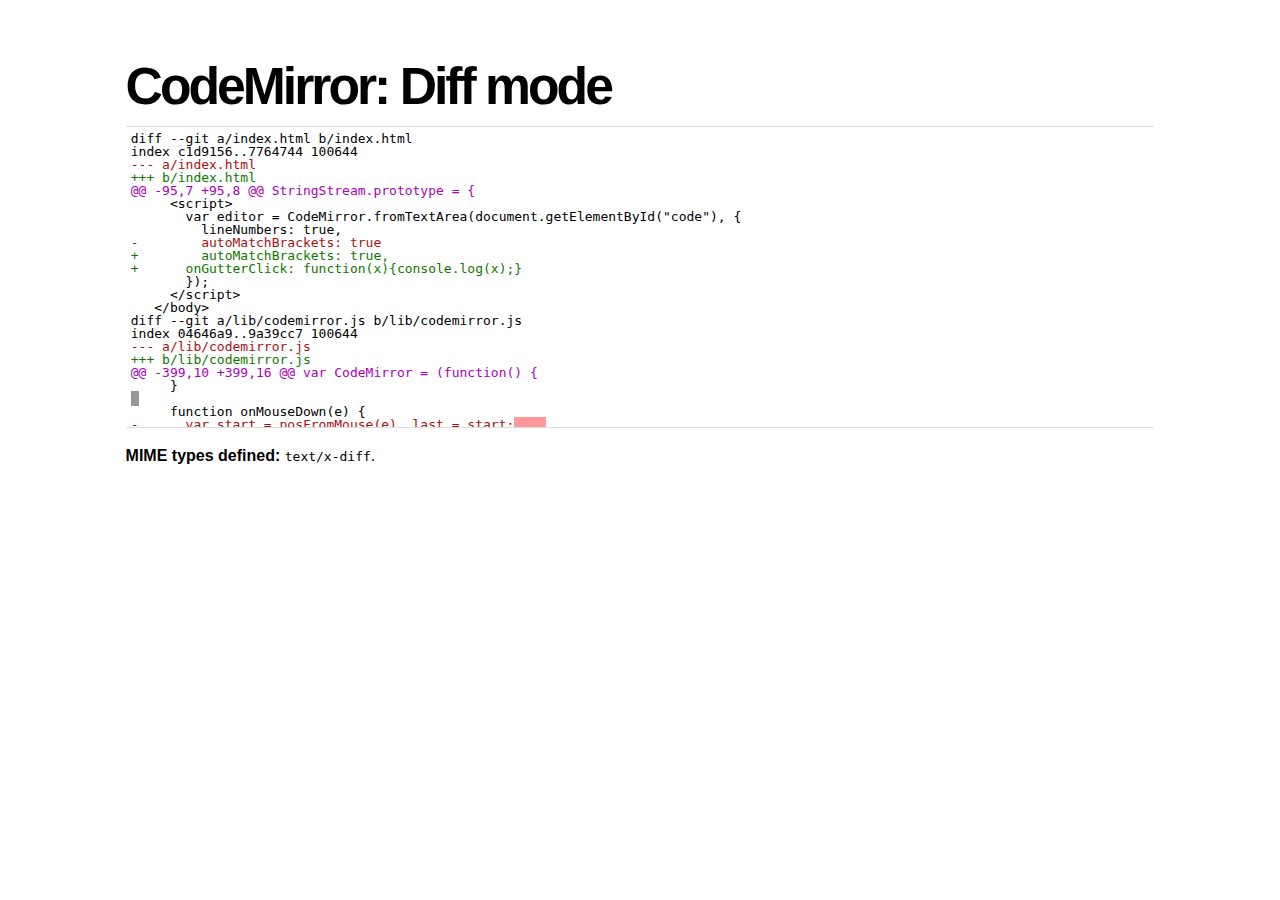
<file: static/admin/codemirror/mode/diff/index.html>
<!doctype html>
<html>
  <head>
    <meta charset="utf-8">
    <title>CodeMirror: Diff mode</title>
    <link rel="stylesheet" href="../../lib/codemirror.css">
    <script src="../../lib/codemirror.js"></script>
    <script src="diff.js"></script>
    <style>
      .CodeMirror {border-top: 1px solid #ddd; border-bottom: 1px solid #ddd;}
      span.cm-meta {color: #a0b !important;}
      span.cm-error { background-color: black; opacity: 0.4;}
      span.cm-error.cm-string { background-color: red; }
      span.cm-error.cm-tag { background-color: #2b2; }
    </style>
    <link rel="stylesheet" href="../../doc/docs.css">
  </head>
  <body>
    <h1>CodeMirror: Diff mode</h1>
    <form><textarea id="code" name="code">
diff --git a/index.html b/index.html
index c1d9156..7764744 100644
--- a/index.html
+++ b/index.html
@@ -95,7 +95,8 @@ StringStream.prototype = {
     <script>
       var editor = CodeMirror.fromTextArea(document.getElementById("code"), {
         lineNumbers: true,
-        autoMatchBrackets: true
+        autoMatchBrackets: true,
+      onGutterClick: function(x){console.log(x);}
       });
     </script>
   </body>
diff --git a/lib/codemirror.js b/lib/codemirror.js
index 04646a9..9a39cc7 100644
--- a/lib/codemirror.js
+++ b/lib/codemirror.js
@@ -399,10 +399,16 @@ var CodeMirror = (function() {
     }
 
     function onMouseDown(e) {
-      var start = posFromMouse(e), last = start;    
+      var start = posFromMouse(e), last = start, target = e.target();
       if (!start) return;
       setCursor(start.line, start.ch, false);
       if (e.button() != 1) return;
+      if (target.parentNode == gutter) {    
+        if (options.onGutterClick)
+          options.onGutterClick(indexOf(gutter.childNodes, target) + showingFrom);
+        return;
+      }
+
       if (!focused) onFocus();
 
       e.stop();
@@ -808,7 +814,7 @@ var CodeMirror = (function() {
       for (var i = showingFrom; i < showingTo; ++i) {
         var marker = lines[i].gutterMarker;
         if (marker) html.push('<div class="' + marker.style + '">' + htmlEscape(marker.text) + '</div>');
-        else html.push("<div>" + (options.lineNumbers ? i + 1 : "\u00a0") + "</div>");
+        else html.push("<div>" + (options.lineNumbers ? i + options.firstLineNumber : "\u00a0") + "</div>");
       }
       gutter.style.display = "none"; // TODO test whether this actually helps
       gutter.innerHTML = html.join("");
@@ -1371,10 +1377,8 @@ var CodeMirror = (function() {
         if (option == "parser") setParser(value);
         else if (option === "lineNumbers") setLineNumbers(value);
         else if (option === "gutter") setGutter(value);
-        else if (option === "readOnly") options.readOnly = value;
-        else if (option === "indentUnit") {options.indentUnit = indentUnit = value; setParser(options.parser);}
-        else if (/^(?:enterMode|tabMode|indentWithTabs|readOnly|autoMatchBrackets|undoDepth)$/.test(option)) options[option] = value;
-        else throw new Error("Can't set option " + option);
+        else if (option === "indentUnit") {options.indentUnit = value; setParser(options.parser);}
+        else options[option] = value;
       },
       cursorCoords: cursorCoords,
       undo: operation(undo),
@@ -1402,7 +1406,8 @@ var CodeMirror = (function() {
       replaceRange: operation(replaceRange),
 
       operation: function(f){return operation(f)();},
-      refresh: function(){updateDisplay([{from: 0, to: lines.length}]);}
+      refresh: function(){updateDisplay([{from: 0, to: lines.length}]);},
+      getInputField: function(){return input;}
     };
     return instance;
   }
@@ -1420,6 +1425,7 @@ var CodeMirror = (function() {
     readOnly: false,
     onChange: null,
     onCursorActivity: null,
+    onGutterClick: null,
     autoMatchBrackets: false,
     workTime: 200,
     workDelay: 300,
</textarea></form>
    <script>
      var editor = CodeMirror.fromTextArea(document.getElementById("code"), {});
    </script>

    <p><strong>MIME types defined:</strong> <code>text/x-diff</code>.</p>

  </body>
</html>
</file>
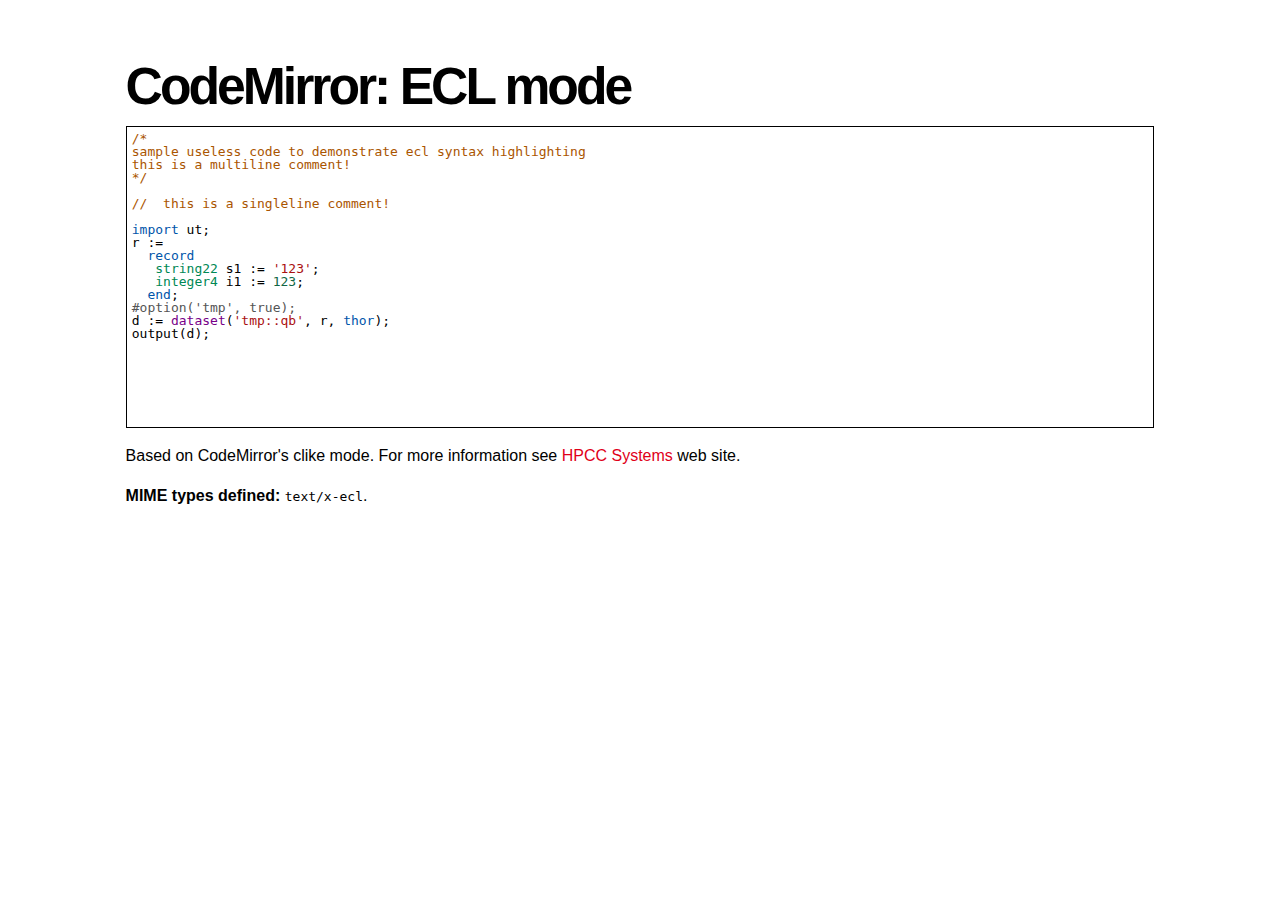
<file: static/admin/codemirror/mode/ecl/index.html>
﻿<!doctype html>
<html>
  <head>
    <title>CodeMirror: ECL mode</title>
    <link rel="stylesheet" href="../../lib/codemirror.css">
    <script src="../../lib/codemirror.js"></script>
    <script src="ecl.js"></script>
    <link rel="stylesheet" href="../../doc/docs.css">
    <style>.CodeMirror {border: 1px solid black;}</style>
  </head>
  <body>
    <h1>CodeMirror: ECL mode</h1>
    <form><textarea id="code" name="code">
/*
sample useless code to demonstrate ecl syntax highlighting
this is a multiline comment!
*/

//  this is a singleline comment!

import ut;
r := 
  record
   string22 s1 := '123';
   integer4 i1 := 123;
  end;
#option('tmp', true);
d := dataset('tmp::qb', r, thor);
output(d);
</textarea></form>
    <script>
      var editor = CodeMirror.fromTextArea(document.getElementById("code"), {
        tabMode: "indent",
        matchBrackets: true,
      });
    </script>

    <p>Based on CodeMirror's clike mode.  For more information see <a href="http://hpccsystems.com">HPCC Systems</a> web site.</p>
    <p><strong>MIME types defined:</strong> <code>text/x-ecl</code>.</p>

  </body>
</html>
</file>
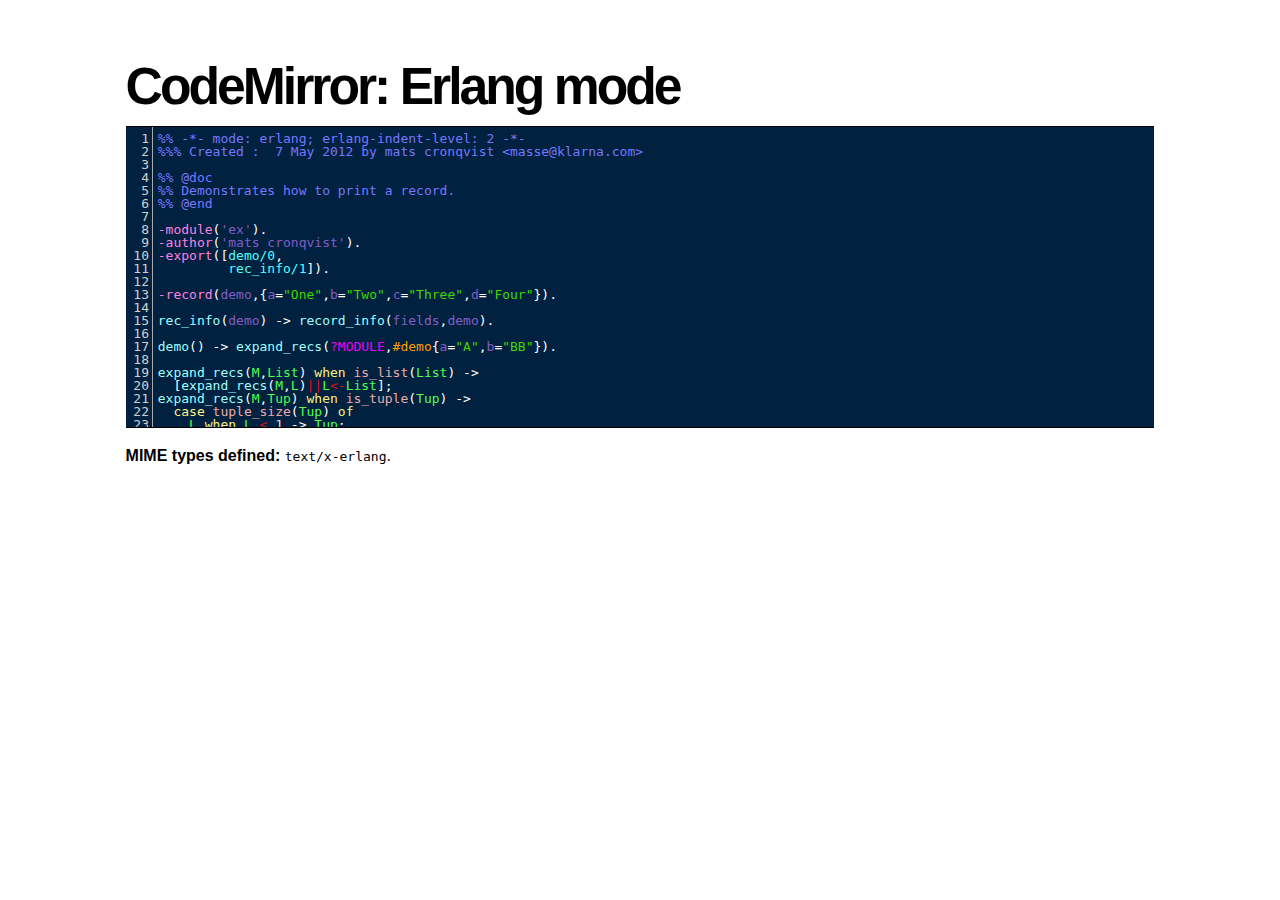
<file: static/admin/codemirror/mode/erlang/index.html>
<!doctype html>
<html>
  <head>
    <meta charset="utf-8">
    <title>CodeMirror: Erlang mode</title>
    <link rel="stylesheet" href="../../lib/codemirror.css">
    <script src="../../lib/codemirror.js"></script>
    <script src="erlang.js"></script>
    <link rel="stylesheet" href="../../theme/erlang-dark.css">
    <style type="text/css">.CodeMirror {border-top: 1px solid black; border-bottom: 1px solid black;}</style>
    <link rel="stylesheet" href="../../doc/docs.css">
  </head>
  <body>
    <h1>CodeMirror: Erlang mode</h1>

<form><textarea id="code" name="code">
%% -*- mode: erlang; erlang-indent-level: 2 -*-
%%% Created :  7 May 2012 by mats cronqvist <masse@klarna.com>

%% @doc
%% Demonstrates how to print a record.
%% @end

-module('ex').
-author('mats cronqvist').
-export([demo/0,
         rec_info/1]).

-record(demo,{a="One",b="Two",c="Three",d="Four"}).

rec_info(demo) -> record_info(fields,demo).

demo() -> expand_recs(?MODULE,#demo{a="A",b="BB"}).
  
expand_recs(M,List) when is_list(List) ->
  [expand_recs(M,L)||L<-List];
expand_recs(M,Tup) when is_tuple(Tup) ->
  case tuple_size(Tup) of
    L when L < 1 -> Tup;
    L ->
      try Fields = M:rec_info(element(1,Tup)),
          L = length(Fields)+1,
          lists:zip(Fields,expand_recs(M,tl(tuple_to_list(Tup))))
      catch _:_ ->
          list_to_tuple(expand_recs(M,tuple_to_list(Tup)))
      end
  end;
expand_recs(_,Term) ->
  Term.
</textarea></form>

    <script>
      var editor = CodeMirror.fromTextArea(document.getElementById("code"), {
        lineNumbers: true,
        matchBrackets: true,
        extraKeys: {"Tab":  "indentAuto"},
        theme: "erlang-dark"
      });
    </script>

    <p><strong>MIME types defined:</strong> <code>text/x-erlang</code>.</p>
  </body>
</html>
</file>
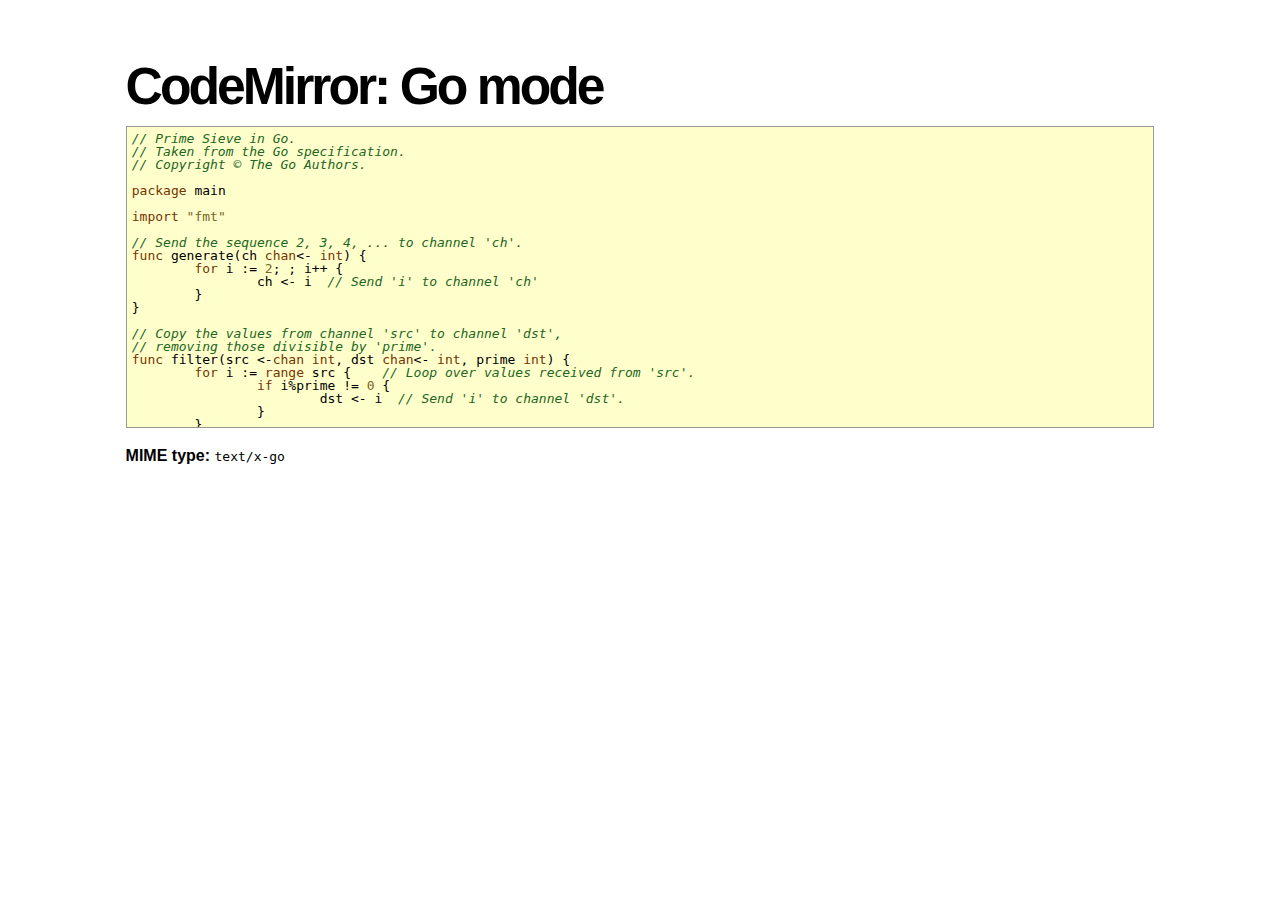
<file: static/admin/codemirror/mode/go/index.html>
<!doctype html>
<html>
  <head>
    <meta charset="utf-8">
    <title>CodeMirror: Go mode</title>
    <link rel="stylesheet" href="../../lib/codemirror.css">
    <link rel="stylesheet" href="../../theme/elegant.css">
    <script src="../../lib/codemirror.js"></script>
    <script src="go.js"></script>
    <link rel="stylesheet" href="../../doc/docs.css">
    <style>.CodeMirror {border:1px solid #999; background:#ffc}</style>
  </head>
  <body>
    <h1>CodeMirror: Go mode</h1>

<form><textarea id="code" name="code">
// Prime Sieve in Go.
// Taken from the Go specification.
// Copyright © The Go Authors.

package main

import "fmt"

// Send the sequence 2, 3, 4, ... to channel 'ch'.
func generate(ch chan&lt;- int) {
	for i := 2; ; i++ {
		ch &lt;- i  // Send 'i' to channel 'ch'
	}
}

// Copy the values from channel 'src' to channel 'dst',
// removing those divisible by 'prime'.
func filter(src &lt;-chan int, dst chan&lt;- int, prime int) {
	for i := range src {    // Loop over values received from 'src'.
		if i%prime != 0 {
			dst &lt;- i  // Send 'i' to channel 'dst'.
		}
	}
}

// The prime sieve: Daisy-chain filter processes together.
func sieve() {
	ch := make(chan int)  // Create a new channel.
	go generate(ch)       // Start generate() as a subprocess.
	for {
		prime := &lt;-ch
		fmt.Print(prime, "\n")
		ch1 := make(chan int)
		go filter(ch, ch1, prime)
		ch = ch1
	}
}

func main() {
	sieve()
}
</textarea></form>

    <script>
      var editor = CodeMirror.fromTextArea(document.getElementById("code"), {
        theme: "elegant",
        matchBrackets: true,
        indentUnit: 8,
        tabSize: 8,
        indentWithTabs: true,
        mode: "text/x-go"
      });
    </script>

    <p><strong>MIME type:</strong> <code>text/x-go</code></p>
  </body>
</html>
</file>
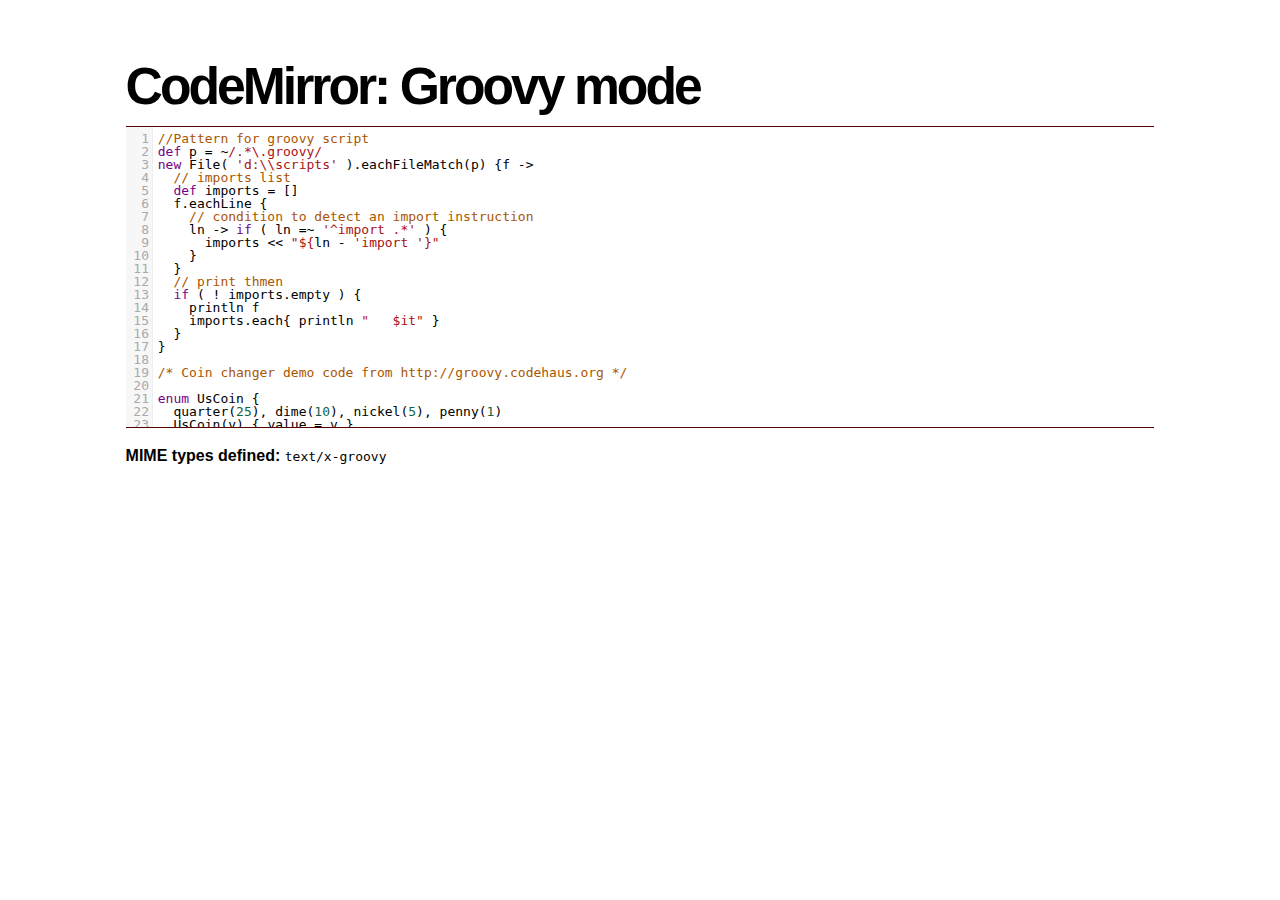
<file: static/admin/codemirror/mode/groovy/index.html>
<!doctype html>
<html>
  <head>
    <meta charset="utf-8">
    <title>CodeMirror: Groovy mode</title>
    <link rel="stylesheet" href="../../lib/codemirror.css">
    <script src="../../lib/codemirror.js"></script>
    <script src="groovy.js"></script>
    <link rel="stylesheet" href="../../doc/docs.css">
    <style>.CodeMirror {border-top: 1px solid #500; border-bottom: 1px solid #500;}</style>
  </head>
  <body>
    <h1>CodeMirror: Groovy mode</h1>

<form><textarea id="code" name="code">
//Pattern for groovy script
def p = ~/.*\.groovy/
new File( 'd:\\scripts' ).eachFileMatch(p) {f ->
  // imports list
  def imports = []
  f.eachLine {
    // condition to detect an import instruction
    ln -> if ( ln =~ '^import .*' ) {
      imports << "${ln - 'import '}"
    }
  }
  // print thmen
  if ( ! imports.empty ) {
    println f
    imports.each{ println "   $it" }
  }
}

/* Coin changer demo code from http://groovy.codehaus.org */

enum UsCoin {
  quarter(25), dime(10), nickel(5), penny(1)
  UsCoin(v) { value = v }
  final value
}

enum OzzieCoin {
  fifty(50), twenty(20), ten(10), five(5)
  OzzieCoin(v) { value = v }
  final value
}

def plural(word, count) {
  if (count == 1) return word
  word[-1] == 'y' ? word[0..-2] + "ies" : word + "s"
}

def change(currency, amount) {
  currency.values().inject([]){ list, coin ->
     int count = amount / coin.value
     amount = amount % coin.value
     list += "$count ${plural(coin.toString(), count)}"
  }
}
</textarea></form>

    <script>
      var editor = CodeMirror.fromTextArea(document.getElementById("code"), {
        lineNumbers: true,
        matchBrackets: true,
        mode: "text/x-groovy"
      });
    </script>

    <p><strong>MIME types defined:</strong> <code>text/x-groovy</code></p>
  </body>
</html>
</file>
<file: static/admin/codemirror/doc/docs.css>
body {
  font-family: Droid Sans, Arial, sans-serif;
  line-height: 1.5;
  max-width: 64.3em;
  margin: 3em auto;
  padding: 0 1em;
}

h1 {
  letter-spacing: -3px;
  font-size: 3.23em;
  font-weight: bold;
  margin: 0;
}

h2 {
  font-size: 1.23em;
  font-weight: bold;
  margin: .5em 0;
  letter-spacing: -1px;
}

h3 {
  font-size: 1em;
  font-weight: bold;
  margin: .4em 0;
}

pre {
  background-color: #eee;
  -moz-border-radius: 6px;
  -webkit-border-radius: 6px;
  border-radius: 6px;
  padding: 1em;
}

pre.code {
  margin: 0 1em;
}

.grey {
  background-color: #eee;
  border-radius: 6px;
  margin-bottom: 1.65em;
  margin-top: 0.825em;
  padding: 0.825em 1.65em;
  position: relative;
}

img.logo {
  position: absolute;
  right: -1em;
  bottom: 4px;
  max-width: 23.6875em; /* Scale image down with text to prevent clipping */
}

.grey > pre {
  background:none;
  border-radius:0;
  padding:0;
  margin:0;
  font-size:2.2em;
  line-height:1.2em;
}

a:link, a:visited, .quasilink {
  color: #df0019;
  cursor: pointer;
  text-decoration: none;
}

a:hover, .quasilink:hover {
  color: #800004;
}

h1 a:link, h1 a:visited, h1 a:hover {
  color: black;
}

ul {
  margin: 0;
  padding-left: 1.2em;
}

a.download {
  color: white;
  background-color: #df0019;
  width: 100%;
  display: block;
  text-align: center;
  font-size: 1.23em;
  font-weight: bold;
  text-decoration: none;
  -moz-border-radius: 6px;
  -webkit-border-radius: 6px;
  border-radius: 6px;
  padding: .5em 0;
  margin-bottom: 1em;
}

a.download:hover {
  background-color: #bb0010;
}

.rel {
  margin-bottom: 0;
}

.rel-note {
  color: #777;
  font-size: .9em;
  margin-top: .1em;
}

.logo-braces {
  color: #df0019;
  position: relative;
  top: -4px;
}

.blk {
  float: left;
}

.left {
  width: 37em;
  padding-right: 6.53em;
  padding-bottom: 1em;
}

.left1 {
  width: 15.24em;
  padding-right: 6.45em;
}

.left2 {
  width: 15.24em;
}

.right {
  width: 20.68em;
}

.leftbig {
  width: 42.44em;
  padding-right: 6.53em;
}

.rightsmall {
  width: 15.24em;
}

.clear:after {
  visibility: hidden;
  display: block;
  font-size: 0;
  content: " ";
  clear: both;
  height: 0;
}
.clear { display: inline-block; }
/* start commented backslash hack \*/
* html .clear { height: 1%; }
.clear { display: block; }
/* close commented backslash hack */
</file>
<file: static/admin/codemirror/lib/codemirror.css>
.CodeMirror {
  line-height: 1em;
  font-family: monospace;

  /* Necessary so the scrollbar can be absolutely positioned within the wrapper on Lion. */
  position: relative;
  /* This prevents unwanted scrollbars from showing up on the body and wrapper in IE. */
  overflow: hidden;
}

.CodeMirror-scroll {
  overflow: auto;
  height: 300px;
  /* This is needed to prevent an IE[67] bug where the scrolled content
     is visible outside of the scrolling box. */
  position: relative;
  outline: none;
}

/* Vertical scrollbar */
.CodeMirror-scrollbar {
  position: absolute;
  right: 0; top: 0;
  overflow-x: hidden;
  overflow-y: scroll;
  z-index: 5;
}
.CodeMirror-scrollbar-inner {
  /* This needs to have a nonzero width in order for the scrollbar to appear
     in Firefox and IE9. */
  width: 1px;
}
.CodeMirror-scrollbar.cm-sb-overlap {
  /* Ensure that the scrollbar appears in Lion, and that it overlaps the content
     rather than sitting to the right of it. */
  position: absolute;
  z-index: 1;
  float: none;
  right: 0;
  min-width: 12px;
}
.CodeMirror-scrollbar.cm-sb-nonoverlap {
  min-width: 12px;
}
.CodeMirror-scrollbar.cm-sb-ie7 {
  min-width: 18px;
}

.CodeMirror-gutter {
  position: absolute; left: 0; top: 0;
  z-index: 10;
  background-color: #f7f7f7;
  border-right: 1px solid #eee;
  min-width: 2em;
  height: 100%;
}
.CodeMirror-gutter-text {
  color: #aaa;
  text-align: right;
  padding: .4em .2em .4em .4em;
  white-space: pre !important;
  cursor: default;
}
.CodeMirror-lines {
  padding: .4em;
  white-space: pre;
  cursor: text;
}

.CodeMirror pre {
  -moz-border-radius: 0;
  -webkit-border-radius: 0;
  -o-border-radius: 0;
  border-radius: 0;
  border-width: 0; margin: 0; padding: 0; background: transparent;
  font-family: inherit;
  font-size: inherit;
  padding: 0; margin: 0;
  white-space: pre;
  word-wrap: normal;
  line-height: inherit;
  color: inherit;
  overflow: visible;
}

.CodeMirror-wrap pre {
  word-wrap: break-word;
  white-space: pre-wrap;
  word-break: normal;
}
.CodeMirror-wrap .CodeMirror-scroll {
  overflow-x: hidden;
}

.CodeMirror textarea {
  outline: none !important;
}

.CodeMirror pre.CodeMirror-cursor {
  z-index: 10;
  position: absolute;
  visibility: hidden;
  border-left: 1px solid black;
  border-right: none;
  width: 0;
}
.cm-keymap-fat-cursor pre.CodeMirror-cursor {
  width: auto;
  border: 0;
  background: transparent;
  background: rgba(0, 200, 0, .4);
  filter: progid:DXImageTransform.Microsoft.gradient(startColorstr=#6600c800, endColorstr=#4c00c800);
}
/* Kludge to turn off filter in ie9+, which also accepts rgba */
.cm-keymap-fat-cursor pre.CodeMirror-cursor:not(#nonsense_id) {
  filter: progid:DXImageTransform.Microsoft.gradient(enabled=false);
}
.CodeMirror pre.CodeMirror-cursor.CodeMirror-overwrite {}
.CodeMirror-focused pre.CodeMirror-cursor {
  visibility: visible;
}

div.CodeMirror-selected { background: #d9d9d9; }
.CodeMirror-focused div.CodeMirror-selected { background: #d7d4f0; }

.CodeMirror-searching {
  background: #ffa;
  background: rgba(255, 255, 0, .4);
}

/* Default theme */

.cm-s-default span.cm-keyword {color: #708;}
.cm-s-default span.cm-atom {color: #219;}
.cm-s-default span.cm-number {color: #164;}
.cm-s-default span.cm-def {color: #00f;}
.cm-s-default span.cm-variable {color: black;}
.cm-s-default span.cm-variable-2 {color: #05a;}
.cm-s-default span.cm-variable-3 {color: #085;}
.cm-s-default span.cm-property {color: black;}
.cm-s-default span.cm-operator {color: black;}
.cm-s-default span.cm-comment {color: #a50;}
.cm-s-default span.cm-string {color: #a11;}
.cm-s-default span.cm-string-2 {color: #f50;}
.cm-s-default span.cm-meta {color: #555;}
.cm-s-default span.cm-error {color: #f00;}
.cm-s-default span.cm-qualifier {color: #555;}
.cm-s-default span.cm-builtin {color: #30a;}
.cm-s-default span.cm-bracket {color: #997;}
.cm-s-default span.cm-tag {color: #170;}
.cm-s-default span.cm-attribute {color: #00c;}
.cm-s-default span.cm-header {color: blue;}
.cm-s-default span.cm-quote {color: #090;}
.cm-s-default span.cm-hr {color: #999;}
.cm-s-default span.cm-link {color: #00c;}

span.cm-header, span.cm-strong {font-weight: bold;}
span.cm-em {font-style: italic;}
span.cm-emstrong {font-style: italic; font-weight: bold;}
span.cm-link {text-decoration: underline;}

span.cm-invalidchar {color: #f00;}

div.CodeMirror span.CodeMirror-matchingbracket {color: #0f0;}
div.CodeMirror span.CodeMirror-nonmatchingbracket {color: #f22;}

@media print {

  /* Hide the cursor when printing */
  .CodeMirror pre.CodeMirror-cursor {
    visibility: hidden;
  }

}
</file>
<file: static/admin/codemirror/test/mode_test.css>
.mt-output .mt-token {
  border: 1px solid #ddd;
  white-space: pre;
  font-family: "Consolas", monospace;
  text-align: center;
}

.mt-output .mt-style {
  font-size: x-small;
}
</file>
<file: static/admin/codemirror/theme/erlang-dark.css>
.cm-s-erlang-dark { background: #002240; color: white; }
.cm-s-erlang-dark div.CodeMirror-selected { background: #b36539 !important; }
.cm-s-erlang-dark .CodeMirror-gutter { background: #002240; border-right: 1px solid #aaa; }
.cm-s-erlang-dark .CodeMirror-gutter-text { color: #d0d0d0; }
.cm-s-erlang-dark .CodeMirror-cursor { border-left: 1px solid white !important; }

.cm-s-erlang-dark span.cm-atom       { color: #845dc4; }
.cm-s-erlang-dark span.cm-attribute  { color: #ff80e1; }
.cm-s-erlang-dark span.cm-bracket    { color: #ff9d00; }
.cm-s-erlang-dark span.cm-builtin    { color: #eeaaaa; }
.cm-s-erlang-dark span.cm-comment    { color: #7777ff; }
.cm-s-erlang-dark span.cm-def        { color: #ee77aa; }
.cm-s-erlang-dark span.cm-error      { color: #9d1e15; }
.cm-s-erlang-dark span.cm-keyword    { color: #ffee80; }
.cm-s-erlang-dark span.cm-meta       { color: #50fefe; }
.cm-s-erlang-dark span.cm-number     { color: #ffd0d0; }
.cm-s-erlang-dark span.cm-operator   { color: #dd1111; }
.cm-s-erlang-dark span.cm-string     { color: #3ad900; }
.cm-s-erlang-dark span.cm-tag        { color: #9effff; }
.cm-s-erlang-dark span.cm-variable   { color: #50fe50; }
.cm-s-erlang-dark span.cm-variable-2 { color: #ee00ee; }
</file>
<file: static/admin/codemirror/theme/elegant.css>
.cm-s-elegant span.cm-number, .cm-s-elegant span.cm-string, .cm-s-elegant span.cm-atom {color: #762;}
.cm-s-elegant span.cm-comment {color: #262; font-style: italic; line-height: 1em;}
.cm-s-elegant span.cm-meta {color: #555; font-style: italic; line-height: 1em;}
.cm-s-elegant span.cm-variable {color: black;}
.cm-s-elegant span.cm-variable-2 {color: #b11;}
.cm-s-elegant span.cm-qualifier {color: #555;}
.cm-s-elegant span.cm-keyword {color: #730;}
.cm-s-elegant span.cm-builtin {color: #30a;}
.cm-s-elegant span.cm-error {background-color: #fdd;}
.cm-s-elegant span.cm-link {color: #762;}
</file>
